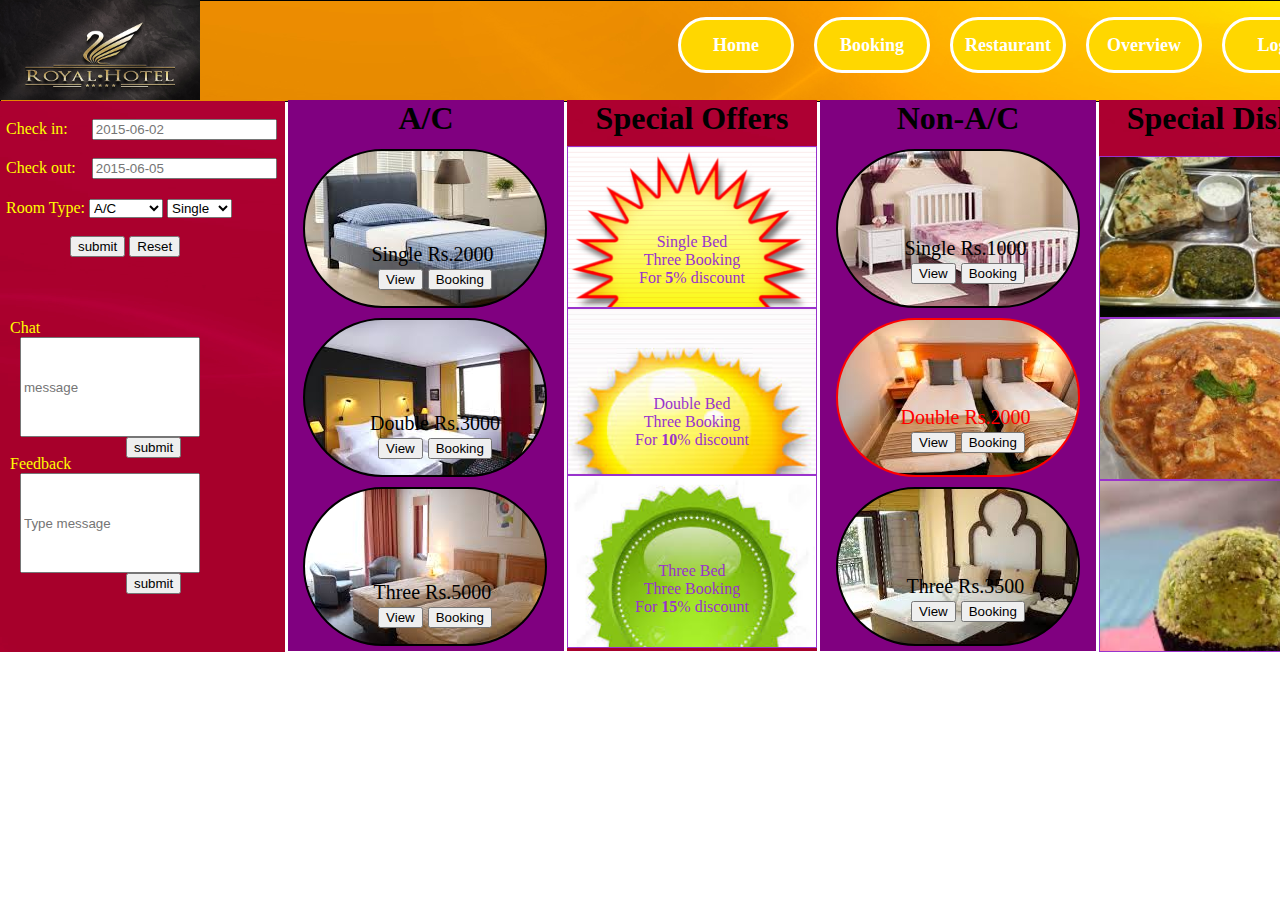
<file: index.html>
<!DOCTYPE>
<html>
<head>
<title>Hotel Management</title>
<link rel="stylesheet" type="text/css" href="index.css"/>
<link rel="stylesheet" type="text/css" href="dhtmlxcalendar.css"/>
	
<script src="dhtmlxcalendar.js"></script>
	
<style>
		#calendar,
		#calendar2,
		 	{
			border: 1px solid #909090;
			font-family: Tahoma;
			font-size: 12px;
			}
</style>
	<script>
		var myCalendar;
		function doOnLoad() 
			{
			myCalendar = new dhtmlXCalendarObject(["calendar","calendar2",]);
			}
	</script
</head>
<body onload="doOnLoad();">
<div id="holder"><a href="https://www.co.in"><img src="images/22.jpg" width="200px" height="100px"/></a>
	 <div id="header">
     
	<ul>
    	<li><a href="login.html">Login</a></li>
    	<li><a href="http://localhost/project/overview.html">Overview</a></li>
    	<li><a href="http://localhost/project/rest/index.html">Restaurant</a></li>
    	<li><a href="book.html">Booking</a></li>
        <li><a href="index.html">Home</a></li>
    	</ul>
    </div><!--header -->
	<br> 
    <div id="ab">
    <div id="check">
    <br>
	<form action="check.php" method="post">
		<div style="position:relative;height:80px;">
		<label for="in">Check in:</label> &nbsp;&nbsp;&nbsp;&nbsp;
            		<input id="calendar" name="in" placeholder="2015-06-02" required="" type="text"> <br><br>
		
		<label for="in">Check out:</label> &nbsp;&nbsp;
            		<input id="calendar2" name="out" placeholder="2015-06-05" required="" type="text"> <br><br>
		
		</div>
			Room Type:
                <select name="room">
                    <option value="A/C">A/C</option>
        			<option value="Non-A/C">Non-A/C</option>
                </select>
                <select name="type">
                    <option value="single">Single</option>
					<option value="double">Double</option>
                    <option value="three">Three</option>
                </select>
	<br><br>&nbsp;&nbsp;&nbsp;&nbsp;&nbsp;&nbsp;&nbsp;&nbsp;&nbsp;&nbsp;&nbsp;&nbsp;&nbsp;&nbsp;&nbsp;
	<input type="submit" name="submit" value="submit" />
	<input type="reset" name="reset" value="Reset" />
</form>
   </div><!--chack -->
   &nbsp;
   <div id="chat">
    	<form action="" method="post">
				<label for="in">Chat</label> 
					<input id="chat" name="chat" placeholder="message" required=""> 
					&nbsp;&nbsp;&nbsp;&nbsp;&nbsp;&nbsp;&nbsp;&nbsp;&nbsp;
					&nbsp;&nbsp;&nbsp;&nbsp;&nbsp;&nbsp;&nbsp;&nbsp;&nbsp;
					&nbsp;&nbsp;&nbsp;&nbsp;&nbsp;&nbsp;&nbsp;&nbsp;
					<input type="submit" name="submit" value="submit" />
				</form>
    </div><!--chat-->
	<br>
	<br>
    <div id="fd"> 
				<form action="feedback.php" method="post">
				<label for="in">Feedback</label> 
					<input id="fd" name="feed" placeholder="Type message" required=""> 
					&nbsp;&nbsp;&nbsp;&nbsp;&nbsp;&nbsp;&nbsp;&nbsp;&nbsp;
					&nbsp;&nbsp;&nbsp;&nbsp;&nbsp;&nbsp;&nbsp;&nbsp;&nbsp;
					&nbsp;&nbsp;&nbsp;&nbsp;&nbsp;&nbsp;&nbsp;&nbsp;
					<input type="submit" name="submit" value="submit" />
				</form>
	</div><!--fd-->
	</div><!--ab-->
        <br clear="all"/>
 	<div id="ac">
    	<h1>A/C</h1>
    		<div id="a">
            <br><br><br><br>
        		&nbsp;&nbsp;	
           		Single Rs.2000
          	 	<br>&nbsp;&nbsp;&nbsp;
                <a href="video.html"><input type="submit" value="View"></a>
           	<a href="book.html"><input type="submit" value="Booking"></a>
        	</div><!--a-->
        	<div id="b">
          		<br><br><br><br>
           		&nbsp;&nbsp;&nbsp;
				Double Rs.3000
           		 <br>&nbsp;&nbsp;&nbsp;
                <a href="video.html"><input type="submit" value="View"></a>
           		<a href="book.html"><input type="submit" value="Booking"></a>
        	</div><!--b-->
        	<div id="c">
        		<br><br><br><br>
                &nbsp;&nbsp;
                Three Rs.5000
                <br>&nbsp;&nbsp;&nbsp;
               <a href="video.html"><input type="submit" value="View"></a>
               <a href="book.html"><input type="submit" value="Booking"></a>	
        	</div><!--c-->
          </div><!--ac-->
   
    <div id="offer">
    	<h1>Special Offers</h1>
        	<div id="a1"><p>&nbsp;</p>
            <br><br>
      			  Single Bed<br>
      			  Three Booking<br>For <b>5</b>% discount
    		</div><!--a1-->
            <div id="b1"><p>&nbsp;</p><br>
           <br>
      			  Double Bed<br>
      			  Three Booking<br> For <b>10</b>% discount
    		</div><!--b1-->
            <div id="c1"><p>&nbsp;</p><br>
            <br>
      			  Three Bed<br>
      			  Three Booking<br> For <b>15</b>% discount
    		</div><!--c1-->
    </div><!--offer-->
    <div id="nonac">
    	<h1>Non-A/C</h1>
        	<div id="a2">
            	&nbsp;<p>&nbsp;</p>
        		&nbsp;&nbsp;	
           		Single Rs.1000
          	 	<br>&nbsp;&nbsp;&nbsp;
                <a href="video.html"><input type="submit" value="View"></a>
           		<a href="book.html"><input type="submit" value="Booking"></a>	
        	</div><!--a2-->
        	<div id="b2">
          		&nbsp;<p>&nbsp;</p>
                &nbsp;&nbsp;
				Double Rs.2000
           		 <br>&nbsp;&nbsp;&nbsp;
                <a href="video.html"><input type="submit" value="View"></a>
           		 <a href="book.html"><input type="submit" value="Booking"></a>
        	</div><!--b2-->
        	<div id="c2">
        	&nbsp;<p>&nbsp;</p>
                &nbsp;&nbsp;
                Three Rs.3500
                <br>&nbsp;&nbsp;&nbsp;
                <a href="video.html"><input type="submit" value="View"></a>
                <a href="book.html"><input type="submit" value="Booking"></a>	
        	</div><!--c2-->
    </div><!--nonac-->
	<div id="rest">
    	<h1>Special Dishes</h1>
        	<div id="a3">
            </div>
            <div id="b3">
		<a href="#"></a>
            </div>
            <div id="c3">
            </div>
	</div><!--rest-->
</div><!--holder -->
</body>
</html>
</file>
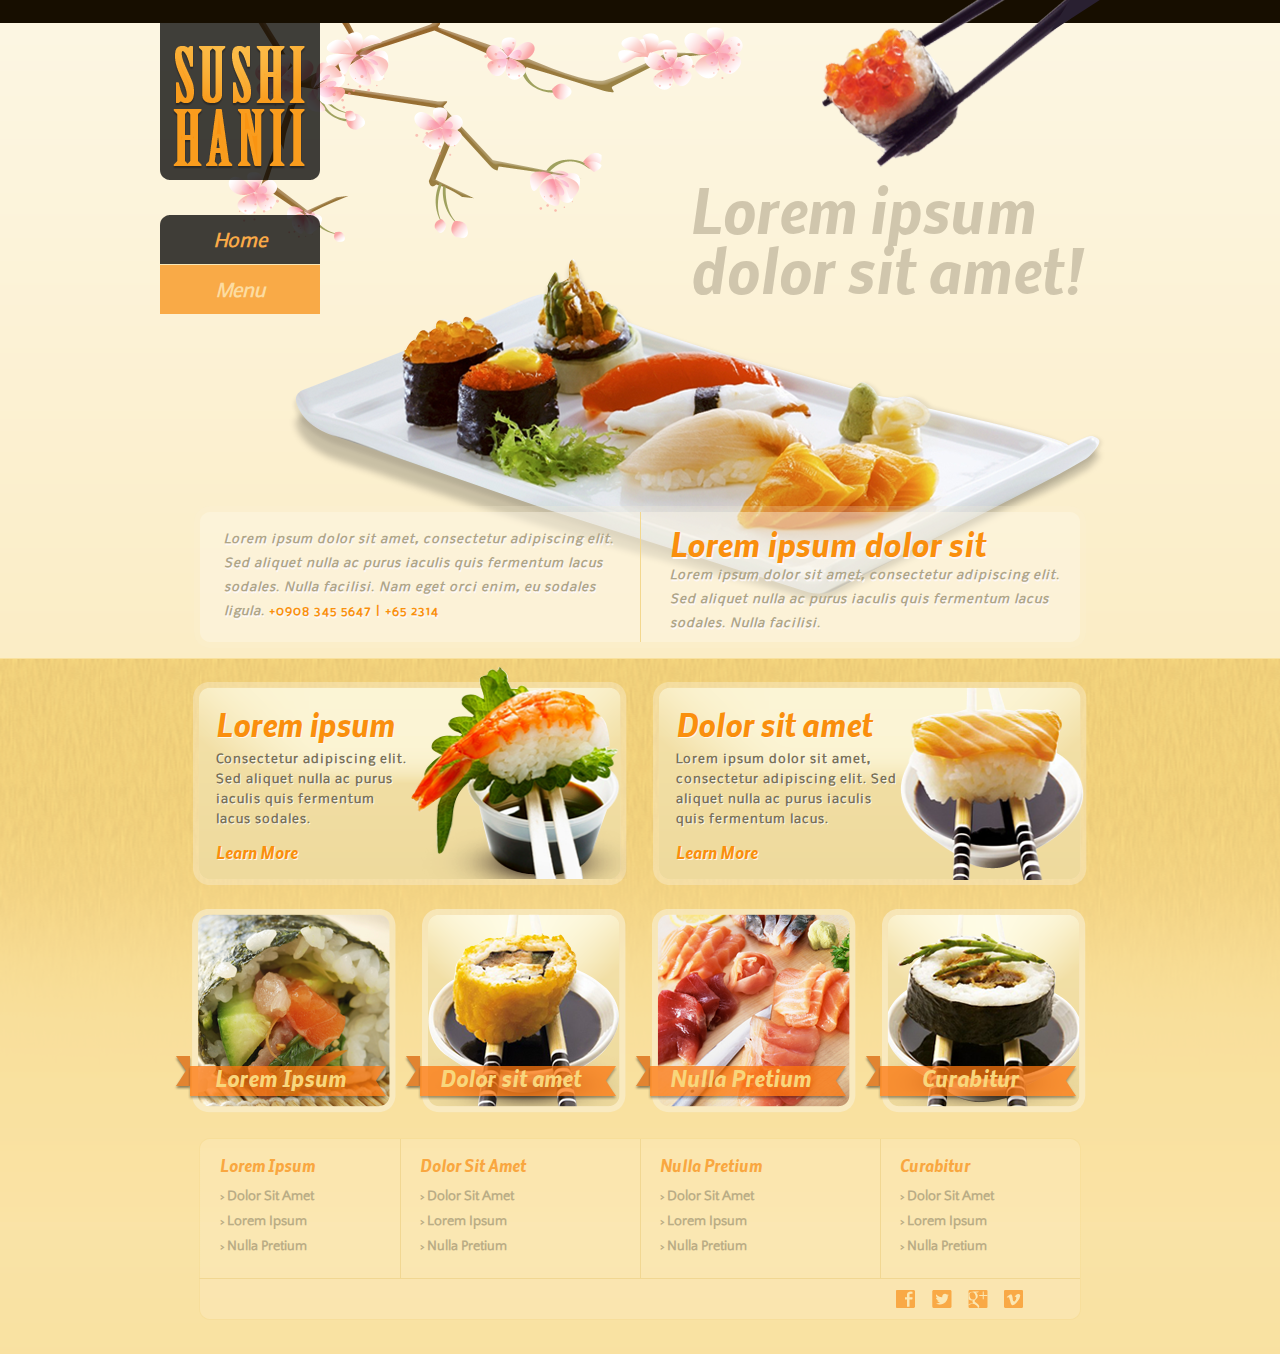
<file: rest/index.html>
<!DOCTYPE html>

<html>
<head>
	<meta charset="UTF-8">
	<title>Sushi</title>
	<link rel="stylesheet" href="css/style.css" type="text/css">
	<!--[if IE7]>
		<link rel="stylesheet" href="css/ie7.css" type="text/css">
	<![endif]-->
</head>
<body>
	<div id="page">
		<div id="header">
			<div id="sidebar">
				<a href="index.html" id="logo"><img src="images/logo.png" alt="LOGO"></a>
				<div id="navigation">
					<ul>
						<li class="selected">
							<a href="index.html">Home</a>
						</li>
						<li class="menu">
							<a href="menu.html">Menu</a>
							<div class="sub">
								<a href="menu.html">Lorem Ipsum</a> <a href="menu.html">Dolor Sit Amet</a> <a href="menu.html">Nulla Pretium</a> <a href="menu.html" class="last-child">Curabitur</a>
							</div>
							<span></span>
						</li>
						
						
					</ul>
				</div>
			</div>
			<div id="adbox">
				<h1>Lorem ipsum dolor sit amet!</h1>
				<div class="frame">
					<div class="section">
						<p>
							Lorem ipsum dolor sit amet, consectetur adipiscing elit. Sed aliquet nulla ac purus iaculis quis fermentum lacus sodales. Nulla facilisi. Nam eget orci enim, eu sodales ligula. <span>+0908 345 5647 | +65 2314</span>
						</p>
					</div>
					<div class="section">
						<h2>Lorem ipsum dolor sit</h2>
						<p>
							Lorem ipsum dolor sit amet, consectetur adipiscing elit. Sed aliquet nulla ac purus iaculis quis fermentum lacus sodales. Nulla facilisi.
						</p>
					</div>
				</div>
			</div>
		</div>
		<div id="contents">
			<div id="articles">
				<div>
					<div class="frame">
						<img src="images/sushi9.png" alt="Img" height="213" width="218">
						<h2>Lorem ipsum</h2>
						<p>
							Consectetur adipiscing elit. Sed aliquet nulla ac purus iaculis quis fermentum lacus sodales.
						</p>
						<a href="blog.html" class="more">Learn More</a>
					</div>
					<div class="frame">
						<img src="images/sushi10.png" alt="Img" height="192" width="189">
						<h2>Dolor sit amet</h2>
						<p>
							Lorem ipsum dolor sit amet, consectetur adipiscing elit. Sed aliquet nulla ac purus iaculis quis fermentum lacus.
						</p>
						<a href="blog.html" class="more">Learn More</a>
					</div>
					<div id="featured">
						<ul>
							<li>
								<a href="index.html"> <img src="images/sushi1.png" alt="Img">
								<h3>Lorem Ipsum</h3>
								</a>
							</li>
							<li>
								<a href="index.html"> <img src="images/sushi2.png" alt="Img">
								<h3>Dolor sit amet</h3>
								</a>
							</li>
							<li>
								<a href="index.html"> <img src="images/sushi3.png" alt="Img">
								<h3>Nulla Pretium</h3>
								</a>
							</li>
							<li>
								<a href="index.html"> <img src="images/sushi4.png" alt="Img">
								<h3>Curabitur</h3>
								</a>
							</li>
						</ul>
					</div>
				</div>
			</div>
			<div id="dummy">
			</div>
		</div>
		<div id="footer">
			<div class="header">
				<div class="body">
					<ul>
						<li>
							<h4>Lorem Ipsum</h4>
							<span>&gt; <a href="#header">Dolor Sit Amet</a></span> <span>&gt; <a href="#header">Lorem Ipsum</a></span> <span>&gt; <a href="#header">Nulla Pretium</a></span>
						</li>
						<li>
							<h4>Dolor Sit Amet</h4>
							<span>&gt; <a href="#header">Dolor Sit Amet</a></span> <span>&gt; <a href="#header">Lorem Ipsum</a></span> <span>&gt; <a href="#header">Nulla Pretium</a></span>
						</li>
						<li>
							<h4>Nulla Pretium</h4>
							<span>&gt; <a href="#header">Dolor Sit Amet</a></span> <span>&gt; <a href="#header">Lorem Ipsum</a></span> <span>&gt; <a href="#header">Nulla Pretium</a></span>
						</li>
						<li class="last-child">
							<h4>Curabitur</h4>
							<span>&gt; <a href="#header">Dolor Sit Amet</a></span> <span>&gt; <a href="#header">Lorem Ipsum</a></span> <span>&gt; <a href="#header">Nulla Pretium</a></span>
						</li>
					</ul>
				</div>
				<div class="footer">
					<div id="connect">
						<a href="https://www.facebook.com" target="_blank" class="facebook"></a> <a href="https://www.twitter.com" target="_blank" class="twitter"></a> <a href="https://plus.google.com" target="_blank" class="googleplus"></a> <a href="https://www.vimeo.com" target="_blank" class="vimeo"></a>
					</div>
					
				</div>
			</div>
			
		</div>
	</div>
</body>
</html>
</file>
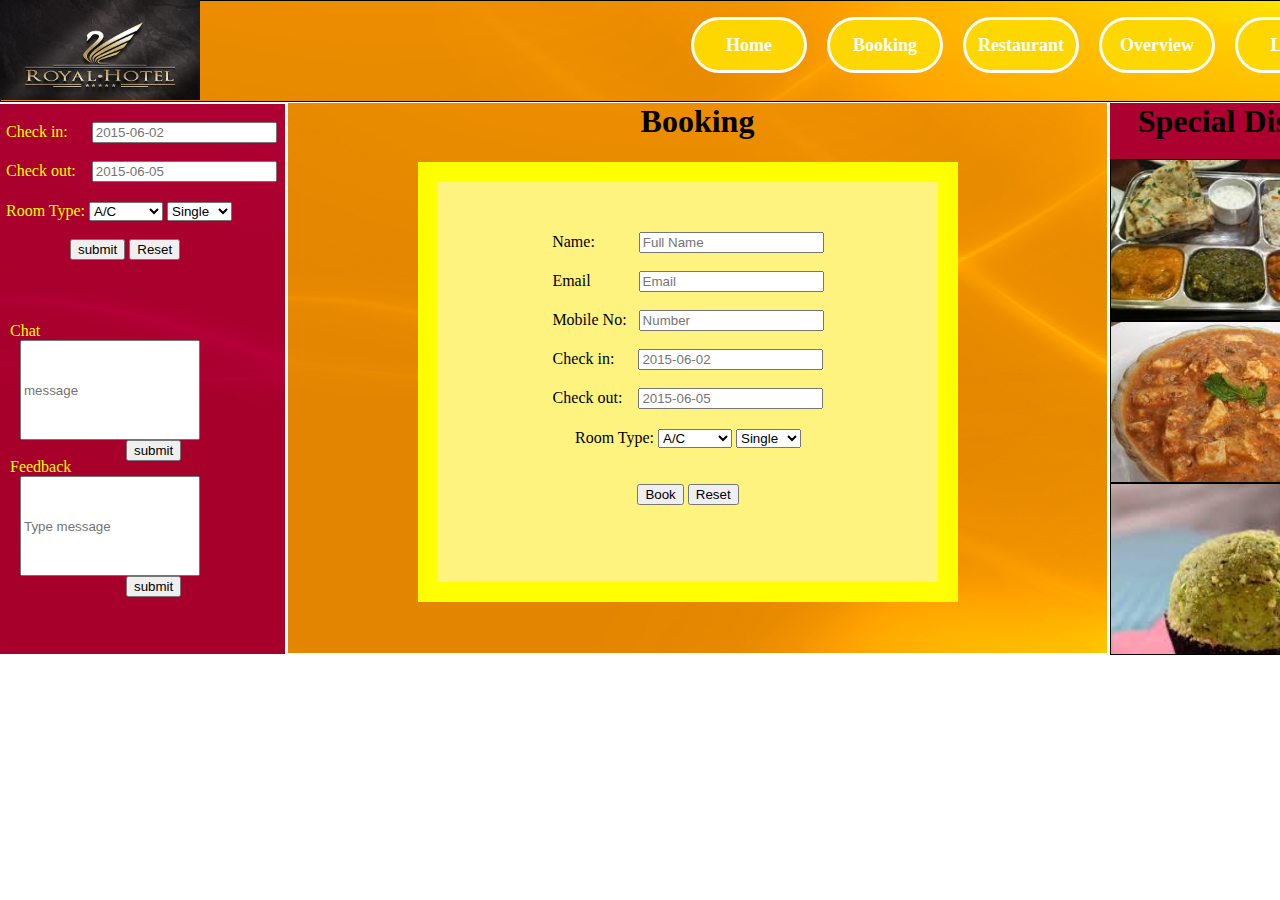
<file: book.html>
<!DOCTYPE>
<html>
<head>
<title>Booking</title>
<link rel="stylesheet" type="text/css" href="book.css"/>
<link rel="stylesheet" type="text/css" href="dhtmlxcalendar.css"/>
	
<script src="dhtmlxcalendar.js"></script>
	
<style>
		#calendar,
		#calendar2,
		#calendar3,
		#calendar4,
		 	{
			border: 1px solid #909090;
			font-family: Tahoma;
			font-size: 12px;
			}
</style>
	<script>
		var myCalendar;
		function doOnLoad() 
			{
			myCalendar = new dhtmlXCalendarObject(["calendar","calendar2","calendar3","calendar4",]);
			}
	</script>
</head>
<body onload="doOnLoad();">
<div id="holder"><a href="https://www.co.in"><img src="images/22.jpg" width="200px" height="100px"/></a>
	 <div id="header">
     
	<ul>
    	<li><a href="login.html">Login</a></li>
    	<li><a href="overview.html">Overview</a></li>
    	<li><a href="rest/index.html">Restaurant</a></li>
    	<li><a href="book.html">Booking</a></li>
        <li><a href="index.html">Home</a></li>
    	</ul>
    </div><!--header -->
	<div id="ab">
    <div id="check">
    	<br>
	<form action="check.php" method="post">
		<div style="position:relative;height:80px;">
		<label for="in">Check in:</label> &nbsp;&nbsp;&nbsp;&nbsp;
            		<input id="calendar" name="in" placeholder="2015-06-02" required="" type="text"> <br><br>
		
		<label for="in">Check out:</label> &nbsp;&nbsp;
            		<input id="calendar2" name="out" placeholder="2015-06-05" required="" type="text"> <br><br>
		
		</div>
			Room Type:
                <select name="room">
                    <option value="A/C">A/C</option>
        			<option value="Non-A/C">Non-A/C</option>
                </select>
                <select name="type">
                    <option value="single">Single</option>
					<option value="double">Double</option>
                    <option value="three">Three</option>
                </select>
		<br><br>&nbsp;&nbsp;&nbsp;&nbsp;&nbsp;&nbsp;&nbsp;&nbsp;&nbsp;&nbsp;&nbsp;&nbsp;&nbsp;&nbsp;&nbsp;
		<input type="submit" name="submit" value="submit" />
		<input type="reset" name="reset" value="Reset" />
	</form>
</div><!--chack -->
   &nbsp;
   <div id="chat">
    	<form action="" method="post">
				<label for="in">Chat</label> 
					<input id="chat" name="chat" placeholder="message" required=""> 
					&nbsp;&nbsp;&nbsp;&nbsp;&nbsp;&nbsp;&nbsp;&nbsp;&nbsp;
					&nbsp;&nbsp;&nbsp;&nbsp;&nbsp;&nbsp;&nbsp;&nbsp;&nbsp;
					&nbsp;&nbsp;&nbsp;&nbsp;&nbsp;&nbsp;&nbsp;&nbsp;
					<input type="submit" name="submit" value="submit" />
				</form>
    </div><!--chat-->
	<br>
	<br>
    <div id="fd"> 
				<form action="feedback.php" method="post">
				<label for="in">Feedback</label> 
					<input id="fd" name="feed" placeholder="Type message" required=""> 
					&nbsp;&nbsp;&nbsp;&nbsp;&nbsp;&nbsp;&nbsp;&nbsp;&nbsp;
					&nbsp;&nbsp;&nbsp;&nbsp;&nbsp;&nbsp;&nbsp;&nbsp;&nbsp;
					&nbsp;&nbsp;&nbsp;&nbsp;&nbsp;&nbsp;&nbsp;&nbsp;
					<input type="submit" name="submit" value="submit" />
				</form>
		</div><!--fd-->
	</div><!--ab-->
<div id="book">
<h1>Booking</h1>
	<div id="a1">
    <p>&nbsp;</p>
    
    <form action="book.php" method="post">
		 <label for="name">Name:</label>&nbsp;&nbsp;&nbsp;&nbsp;&nbsp;&nbsp;&nbsp;&nbsp;&nbsp;&nbsp;
    			<input id="name" name="name" placeholder="Full Name" required="" tabindex="1" type="text"><br><br>
		
		<label for="email">Email</label>&nbsp;&nbsp;&nbsp;&nbsp;&nbsp;&nbsp;&nbsp;&nbsp;&nbsp;&nbsp;&nbsp;
    			<input id="email" name="email" placeholder="Email" required="" type="email"><br><br>
		
		<label for="mobile">Mobile No:</label> &nbsp;
            		<input id="phone" name="mobile" placeholder="Number" required="" type="text"> <br><br>
		
		<div style="position:relative;height:80px;">
		
		<label for="in">Check in:</label> &nbsp;&nbsp;&nbsp;&nbsp;
            		<input id="calendar3" name="in" placeholder="2015-06-02" required="" type="text"> <br><br>
		
		<label for="out">Check out:</label> &nbsp;&nbsp;
            		<input id="calendar4" name="out" placeholder="2015-06-05" required="" type="text"> <br><br>
		
		</div>
		Room Type:
			<select name="room">
				<option value="A/C">A/C</option>
				<option value="Non-A/C">Non-A/C</option>
			</select>
			<select  name="type">
				<option value="single">Single</option>
				<option value="double">Double</option>
				<option value="three">Three</option>
			</select>
		<br/><br/><br/>
<a href="payment.html"><input type="submit" name="submit" value="Book"/></a>
<input type="reset" name="reset" value="Reset" />
</form>
    </div><!--a1-->
</div><!--book--> 
<div id="rest">
    	<h1>Special Dishes</h1>
        	<div id="a3">
            </div>
            <div id="b3">
            </div>
            <div id="c3">
            </div>
	</div><!--rest-->
</div><!--holder-->
</body>
</html>
</file>
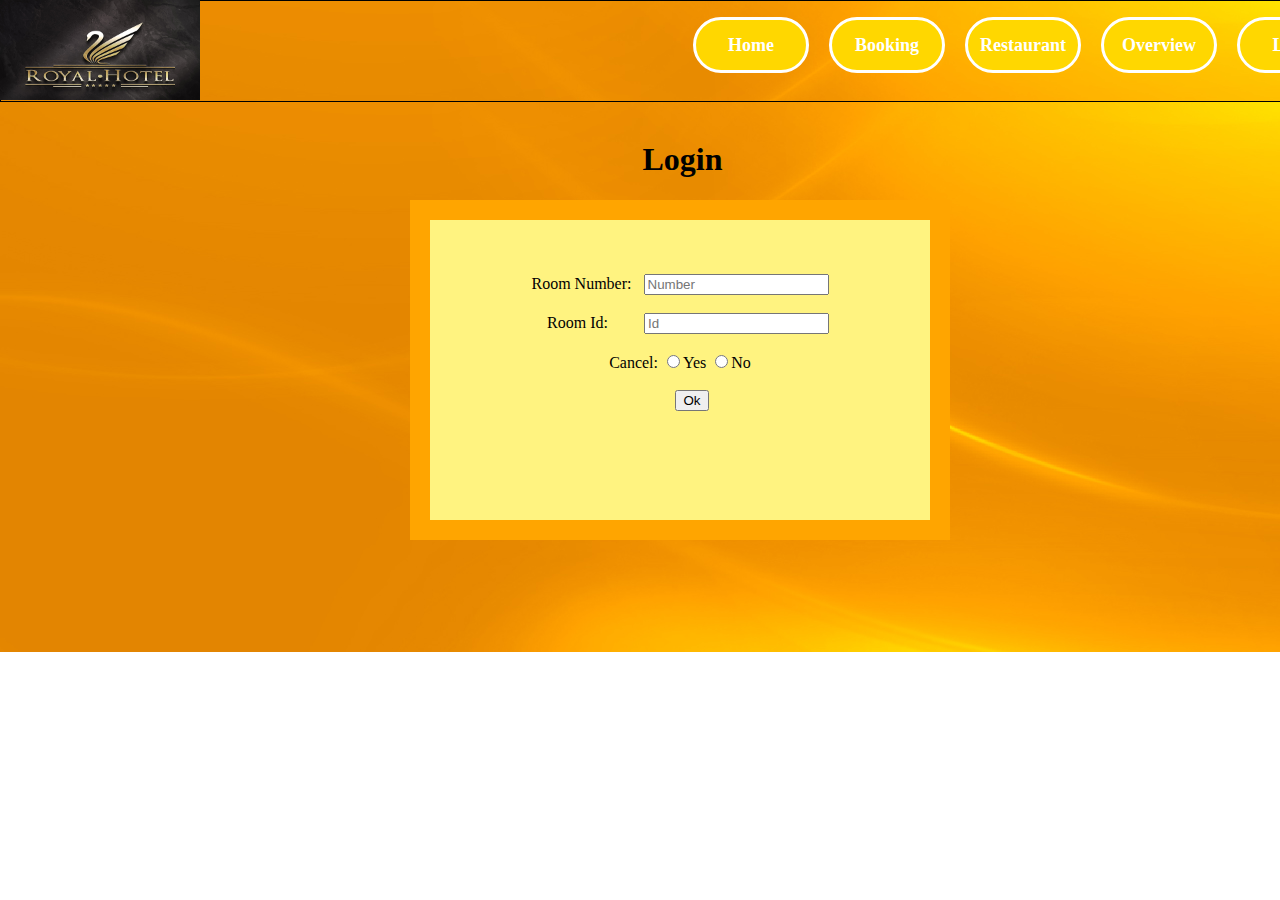
<file: login.html>
<!DOCTYPE>
<html>
<head>
<title>login</title>
<link rel="stylesheet" type="text/css" href="login.css"/>
<script type="text/javascript">
function clicked() {
    alert('Successfully submitted');
}

    $("#formname").resetForm();
</script>
</head>
<body>
<div id="holder"><a href="https://www.co.in"><img src="images/22.jpg" width="200px" height="100px"/></a>
	 <div id="header">
     
	<ul>
    	<li><a href="login.html">Login</a></li>
    	<li><a href="overview.html">Overview</a></li>
    	<li><a href="rest/index.html">Restaurant</a></li>
    	<li><a href="book.html">Booking</a></li>
        <li><a href="index.html">Home</a></li>
    	</ul>
    </div><!--header -->
<div id="login">
<br>
	<h1> Login</h1>
  		<div id="p"><br><br><br>
	<form action="login.php" method="post">
<label for="number">Room Number:</label>&nbsp;&nbsp;
            <input id="" name="rnumber" placeholder="Number" required="" type="text"> <br><br>
	&nbsp;&nbsp;&nbsp;
<label for="number">Room Id:</label> &nbsp;&nbsp;&nbsp;&nbsp;&nbsp;&nbsp;&nbsp;
            <input id="" name="rid" placeholder="Id" required="" type="text"> <br><br>
Cancel:
      	<input type="radio" name="cancel" value="yes">Yes
   		<input type="radio" name="cancel" value="no">No
   		<br><br>
&nbsp;&nbsp;&nbsp;&nbsp;&nbsp;
<input type="submit" name="submit" value="Ok"/>
</form>
        </div><!--p-->
</div><!--login-->
</div><!--holder-->
</body>
</html>
</file>
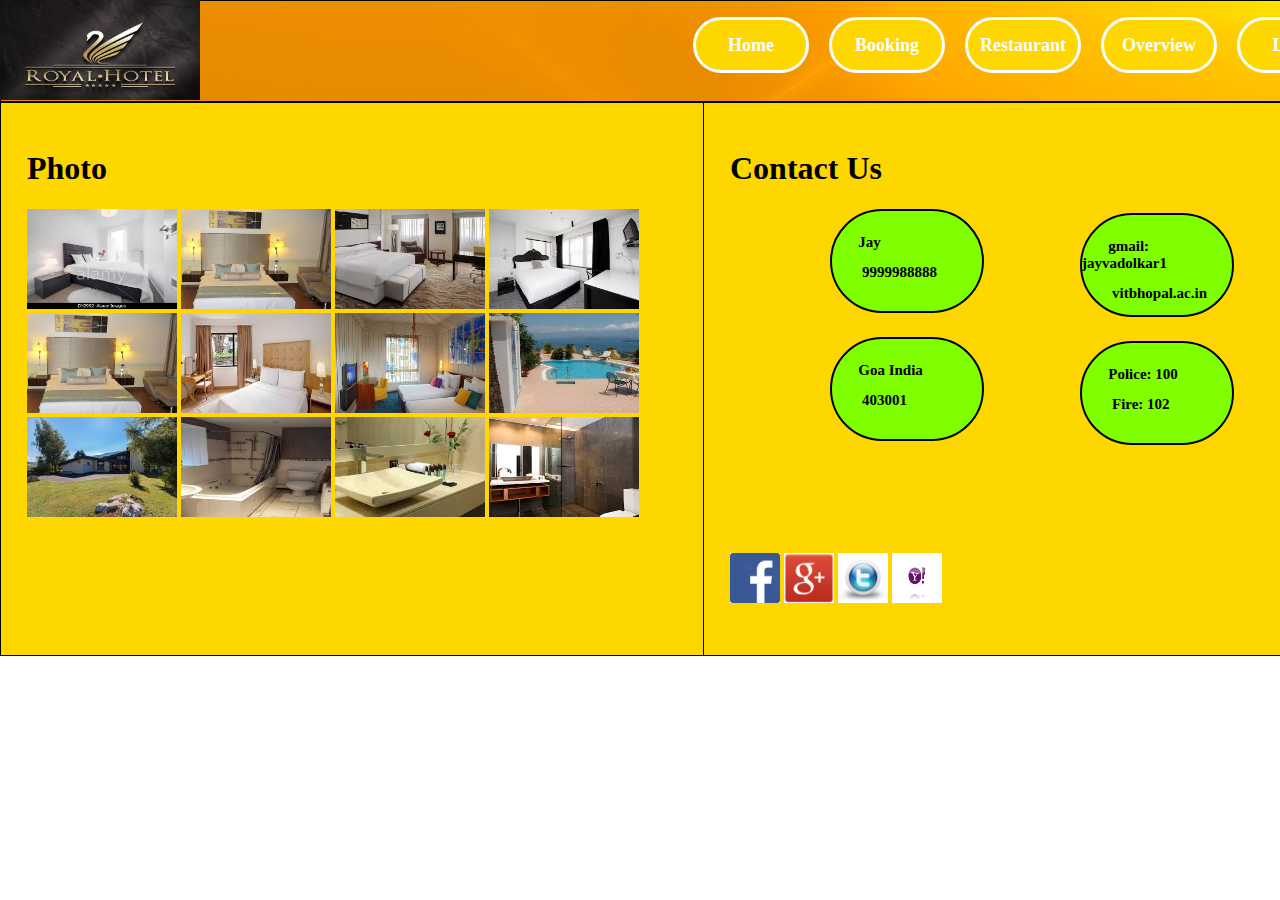
<file: overview.html>
<!DOCTYPE>
<html>
<head>
<title>login</title>
<link rel="stylesheet" type="text/css" href="overview.css"/>
</head>
<body>
<div id="holder"><a href="https://www.co.in"><img src="images/22.jpg" width="200px" height="100px"/></a>
	<div id="header">
    <ul>
    	<li><a href="login.html">Login</a></li>
    	<li><a href="overview.html">Overview</a></li>
    	<li><a href="rest/index.html">Restaurant</a></li>
    	<li><a href="book.html">Booking</a></li>
        <li><a href="index.html">Home</a></li>
    </ul>
    </div><!--header -->
	<div id="gallery">
		<h1>Photo</h1>
		<img src="images/over/01.jpg" width="150px" height="100px"/>
		<img src="images/over/02.jpg" width="150px" height="100px"/>
		<img src="images/over/03.jpg" width="150px" height="100px"/>
		<img src="images/over/12.jpg" width="150px" height="100px"/><br>
		<img src="images/over/04.jpg" width="150px" height="100px"/>
		<img src="images/over/05.jpg" width="150px" height="100px"/>
		<img src="images/over/06.jpg" width="150px" height="100px"/>
		<img src="images/over/07.jpg" width="150px" height="100px"/><br>
		<img src="images/over/08.jpg" width="150px" height="100px"/>
		<img src="images/over/09.jpg" width="150px" height="100px"/>
		<img src="images/over/10.jpg" width="150px" height="100px"/>
		<img src="images/over/11.jpg" width="150px" height="100px"/>
	</div><!--gallery-->
	<div id="contact">
		<h1>Contact Us</h1>
		<div id="b1">&nbsp;&nbsp;
		<h2>&nbsp;&nbsp;&nbsp;&nbsp;&nbsp;&nbsp;&nbsp;Jay</h2>
		<h2>&nbsp;&nbsp;&nbsp;&nbsp;&nbsp;&nbsp;&nbsp;&nbsp;9999988888</h2>
		</div><!--b1-->
		<div id="b2">&nbsp;&nbsp;
		<h2>&nbsp;&nbsp;&nbsp;&nbsp;&nbsp;&nbsp;&nbsp;gmail: jayvadolkar1</h2>
		<h2>&nbsp;&nbsp;&nbsp;&nbsp;&nbsp;&nbsp;&nbsp;&nbsp;vitbhopal.ac.in</h2>
		</div><!--b2-->
		<div id="b3">&nbsp;&nbsp;
		<h2>&nbsp;&nbsp;&nbsp;&nbsp;&nbsp;&nbsp;&nbsp;Goa India</h2>
		<h2>&nbsp;&nbsp;&nbsp;&nbsp;&nbsp;&nbsp;&nbsp;&nbsp;403001</h2>
		</div><!--b3-->
		<div id="b4">&nbsp;&nbsp;
		<h2>&nbsp;&nbsp;&nbsp;&nbsp;&nbsp;&nbsp;&nbsp;Police: 100</h2>
		<h2>&nbsp;&nbsp;&nbsp;&nbsp;&nbsp;&nbsp;&nbsp;&nbsp;Fire: 102</h2>
		</div><!--b4-->
		<br><br><br><br><br><br>
		<a href="https://www.facebook.com/"><img src="images/over/fb.jpg" width="50px" height="50px"/></a>
		<a href="https://accounts.google.com/ServiceLogin?passive=1209600&continue=https%3A%2F%2Faccounts.google.com%2FManageAccount&followup=https%3A%2F%2Faccounts.google.com%2FManageAccount#identifier"><img src="images/over/google.jpg" width="50px" height="50px"/></a>
		<a href="https://twitter.com/login"><img src="images/over/tw.jpg" width="50px" height="50px"/></a>
		<a href="https://in.yahoo.com/"><img src="images/over/yoo.png" width="50px" height="50px"/></a>
	</div><!--contact-->
</div><!--holder-->
</body>
</html>
</file>
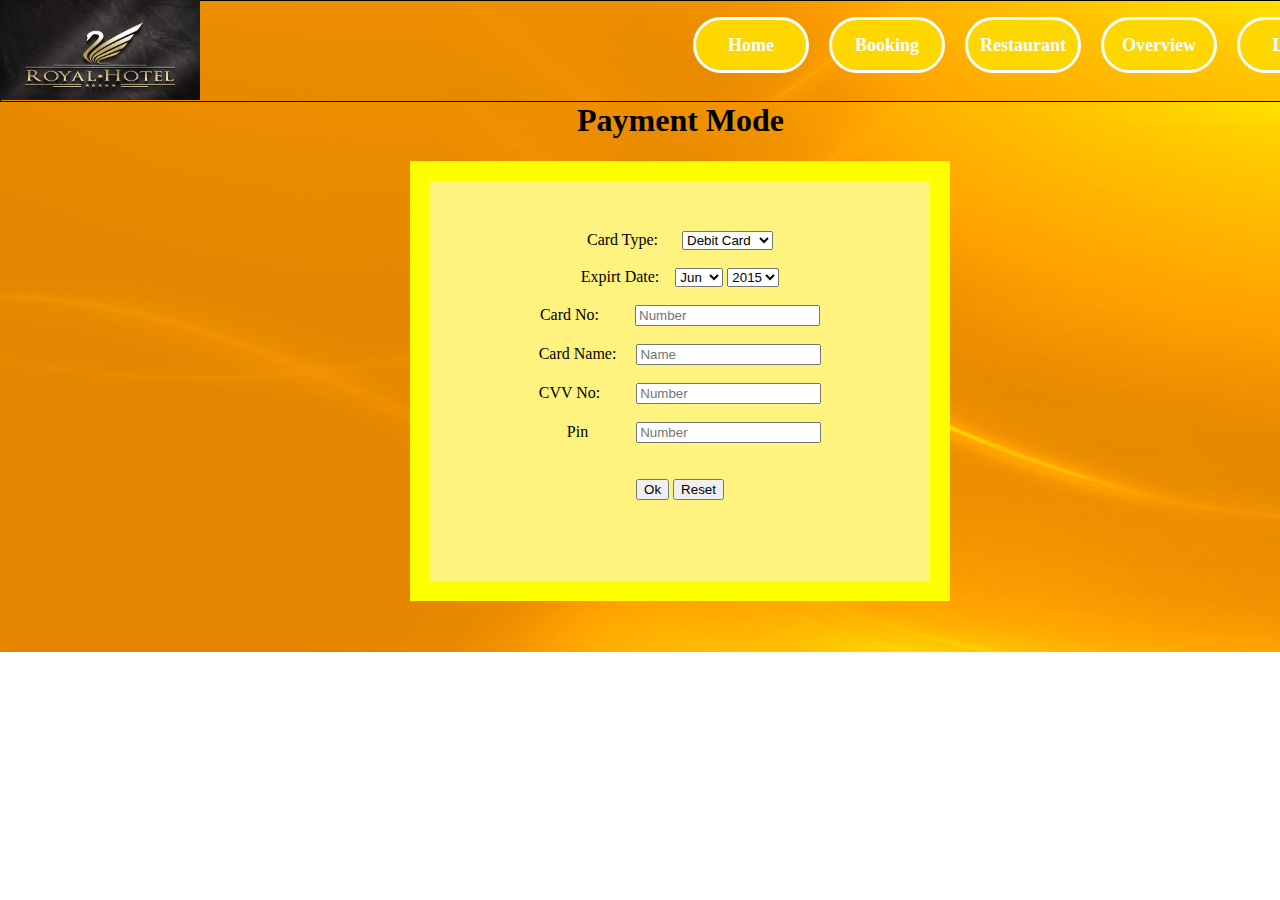
<file: payment.html>
<!DOCTYPE>
<html>
<head>
<title>pay</title>
<link rel="stylesheet" type="text/css" href="payment.css"/>
</head>
<body>
<div id="holder"><a href="https://www.co.in"><img src="images/22.jpg" width="200px" height="100px"/></a>
	 <div id="header">
     
	<ul>
    	<li><a href="login.html">Login</a></li>
    	<li><a href="overview.html">Overview</a></li>
    	<li><a href="rest/index.html">Restaurant</a></li>
    	<li><a href="book.html">Booking</a></li>
        <li><a href="index.html">Home</a></li>
    	</ul>
    </div><!--header -->
<div id="payment">
	<h1>Payment Mode</h1>
	<div id="a2">
    <p>&nbsp;</p>
    
    <form action="payment.php" method="post">
    <label>Card Type:</label>&nbsp;&nbsp;&nbsp;&nbsp;&nbsp;
                                <select name="type">
                                <option value="debit">Debit Card</option>
        						<option value="credit">Credit Card</option>
                                </select>
     <br><br>
     <label>Expirt Date:</label>&nbsp;&nbsp;&nbsp;
     		<select name="month">
    				<option>Jun</option>
        			<option>Feb</option>
				<option>Mar</option>
				<option>May</option>
				<option>Jun</option>
				<option>July</option>
				<option>Aug</option>
				<option>Sep</option>
				<option>Oct</option>
				<option>Nov</option>	
				<option>Dec</option>
    		</select>
		<select name="year">
    			<option>2015</option><option>2016</option>
                <option>2017</option><option>2018</option>
                <option>2019</option><option>2020</option>
                <option>2021</option><option>2022</option>
                <option>2023</option><option>2024</option>
                <option>2025</option><option>2026</option>
                <option>2027</option><option>2028</option>
                <option>2030</option><option>2031</option>
                <option>2032</option><option>2033</option>
                <option>2034</option><option>2035</option>
                <option>2036</option><option>2037</option>
                <option>2038</option><option>2039</option>
                <option>2040</option><option>2041</option>
                <option>2042</option><option>2043</option>
                <option>2044</option><option>2045</option>
                <option>2046</option><option>2047</option>
                <option>2048</option><option>2049</option><option>2050</option>
    		</select>
        <br><br>
	<label for="cardno">Card No:</label>&nbsp;&nbsp;&nbsp;&nbsp;&nbsp;&nbsp;&nbsp;&nbsp;
		<input id="caedno" name="num" placeholder="Number" required="" type="text"><br><br>
    
	<label for="name">Card Name:</label>&nbsp;&nbsp;&nbsp;&nbsp;
		<input id="name" name="name" placeholder="Name" required="" type="text"><br><br>
    
	<label for="password">CVV No:</label>&nbsp;&nbsp;&nbsp;&nbsp;&nbsp;&nbsp;&nbsp;&nbsp;
		<input id="password" name="cvv" placeholder="Number" required="" type="password"><br><br>
    
	<label for="password">&nbsp;&nbsp;&nbsp;&nbsp;&nbsp;&nbsp;&nbsp;Pin</label>&nbsp;&nbsp;
									&nbsp;&nbsp;&nbsp;&nbsp;&nbsp;&nbsp;&nbsp;&nbsp;
		<input id="password" name="password" placeholder="Number" required="" type="password"><br><br><br>

		<input type="submit" name="submit" value="Ok" />
		<input type="reset" name="reset" value="Reset" />
   </form>
    </div><!--a2-->
</div><!--payment-->
</div><!--holder-->
</body>
</html>
</file>
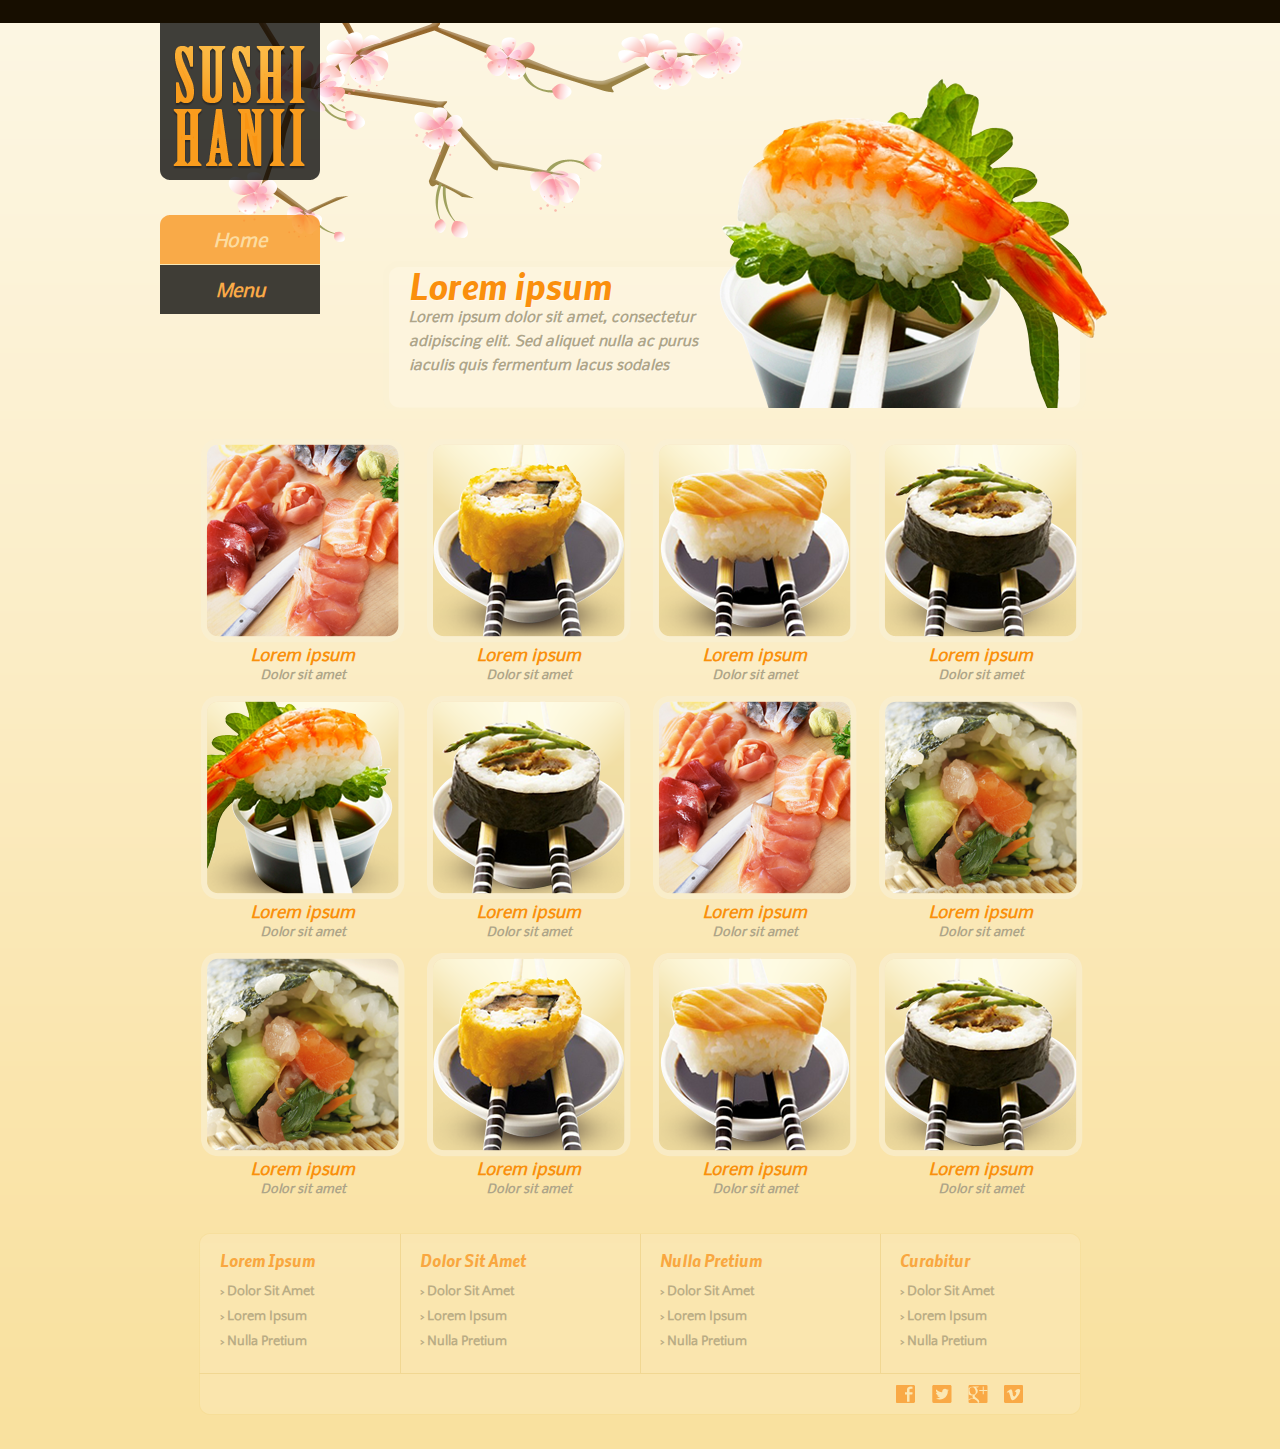
<file: rest/menu.html>
<!DOCTYPE html>

<html>
<head>
	<meta charset="UTF-8">
	<title>Menu - Sushi</title>
	<link rel="stylesheet" href="css/style.css" type="text/css">
	<!--[if IE7]>
		<link rel="stylesheet" href="css/ie7.css" type="text/css">
	<![endif]-->
</head>
<body>
	<div id="page">
		<div id="header">
			<div id="sidebar">
				<a href="index.html" id="logo"><img src="images/logo.png" alt="LOGO"></a>
				<div id="navigation">
					<ul>
						<li>
							<a href="index.html">Home</a>
						</li>
						<li class="menu selected">
							<a href="menu.html">Menu</a>
							<div class="sub">
								<a href="menu.html">Lorem Ipsum</a> <a href="menu.html" class="selected">Dolor Sit Amet</a> <a href="menu.html">Nulla Pretium</a> <a href="menu.html" class="last-child">Curabitur</a>
							</div>
							<span></span>
						</li>
						
						
					</ul>
				</div>
			</div>
			<div id="menu-adbox">
				<div class="details">
					<h1>Lorem ipsum</h1>
					<p>
						Lorem ipsum dolor sit amet, consectetur adipiscing elit. Sed aliquet nulla ac purus iaculis quis fermentum lacus sodales
					</p>
				</div>
			</div>
		</div>
		<div id="contents">
			<ul id="gallery">
				<li>
					<a href="menu.html"> <img src="images/sushi3.png" alt="Img"> <b>Lorem ipsum</b> Dolor sit amet</a>
				</li>
				<li>
					<a href="menu.html"> <img src="images/sushi2.png" alt="Img"> <b>Lorem ipsum</b> Dolor sit amet</a>
				</li>
				<li>
					<a href="menu.html"> <img src="images/sushi5.png" alt="Img"> <b>Lorem ipsum</b> Dolor sit amet</a>
				</li>
				<li>
					<a href="menu.html"> <img src="images/sushi4.png" alt="Img"> <b>Lorem ipsum</b> Dolor sit amet</a>
				</li>
				<li>
					<a href="menu.html"> <img src="images/sushi6.png" alt="Img"> <b>Lorem ipsum</b> Dolor sit amet</a>
				</li>
				<li>
					<a href="menu.html"> <img src="images/sushi4.png" alt="Img"> <b>Lorem ipsum</b> Dolor sit amet</a>
				</li>
				<li>
					<a href="menu.html"> <img src="images/sushi3.png" alt="Img"> <b>Lorem ipsum</b> Dolor sit amet</a>
				</li>
				<li>
					<a href="menu.html"> <img src="images/sushi1.png" alt="Img"> <b>Lorem ipsum</b> Dolor sit amet</a>
				</li>
				<li>
					<a href="menu.html"> <img src="images/sushi1.png" alt="Img"> <b>Lorem ipsum</b> Dolor sit amet</a>
				</li>
				<li>
					<a href="menu.html"> <img src="images/sushi2.png" alt="Img"> <b>Lorem ipsum</b> Dolor sit amet</a>
				</li>
				<li>
					<a href="menu.html"> <img src="images/sushi5.png" alt="Img"> <b>Lorem ipsum</b> Dolor sit amet</a>
				</li>
				<li>
					<a href="menu.html"> <img src="images/sushi4.png" alt="Img"> <b>Lorem ipsum</b> Dolor sit amet</a>
				</li>
			</ul>
		</div>
		<div id="footer">
			<div class="header">
				<div class="body">
					<ul>
						<li>
							<h4>Lorem Ipsum</h4>
							<span>&gt; <a href="#header">Dolor Sit Amet</a></span> <span>&gt; <a href="#header">Lorem Ipsum</a></span> <span>&gt; <a href="#header">Nulla Pretium</a></span>
						</li>
						<li>
							<h4>Dolor Sit Amet</h4>
							<span>&gt; <a href="#header">Dolor Sit Amet</a></span> <span>&gt; <a href="#header">Lorem Ipsum</a></span> <span>&gt; <a href="#header">Nulla Pretium</a></span>
						</li>
						<li>
							<h4>Nulla Pretium</h4>
							<span>&gt; <a href="#header">Dolor Sit Amet</a></span> <span>&gt; <a href="#header">Lorem Ipsum</a></span> <span>&gt; <a href="#header">Nulla Pretium</a></span>
						</li>
						<li class="last-child">
							<h4>Curabitur</h4>
							<span>&gt; <a href="#header">Dolor Sit Amet</a></span> <span>&gt; <a href="#header">Lorem Ipsum</a></span> <span>&gt; <a href="#header">Nulla Pretium</a></span>
						</li>
					</ul>
				</div>
				<div class="footer">
					<div id="connect">
						<a href="https://www.facebook.com" target="_blank" class="facebook"></a> <a href="https://www.twitter.com" target="_blank" class="twitter"></a> <a href="https://plus.google.com" target="_blank" class="googleplus"></a> <a href="https://www.vimeo.com" target="_blank" class="vimeo"></a>
					</div>
					
				</div>
			</div>
			
		</div>
	</div>
</body>
</html>
</file>
<file: index.css>
body{
	margin:0px;
	padding:0px;
	}
#holder{
	border:0px solid;
	width:1348px;
	height:auto;
	margin-left:0px;
	margin-right:0px;
	margin-top:0px;
	margin-bottom:0px;
	}
#header{
	background-image:url(images/11.jpg);
	background-repeat:no-repeat;
	border:1px solid;
	width:1347px;
	height:100px;
	margin-top:-100px;
	margin-right:0px;
	margin-left:0px;
	}
#header ul{
	list-style-type:none;
	}
#header ul li a{
	border:3px solid;
	font-size:18px;
	float:right;
	background-color:#FFD700;
	width:110px;
	height:50px;
	text-align:center;
	margin:0px 10px 0px 10px;
	font-weight:bold;
	line-height:50px;
	border-radius:50px;
	transition-property:all;
	transition-duration:0.4s;
	transition-timing-function:linear;
	}	
#header ul li a{
	text-decoration:none;
	color:white;
	}
#header ul li a:hover{
			background-color:#00FF7F;
			color:#4b388a;
			
			}
#header ul li a:active{
	background-color:#00FFFF;
}
#ab{
	background-image:url("images/17.jpg");
	border:0px solid;
	width:285px;
	height:551px;
	margin-top:-21px;
	}
#check{
	border:0px solid;
	color:#FF0;
	width:285px;
	height:200px;
	margin-left:6px;
	margin-right:0px;
	margin-bottom:auto;
	margin-top:2px
	}
#chat{
	margin-left:10px;
	width:180px;
	height:100px;
	color:#FF0;
	}
#fd{
	margin-left:10px;
	width:180px;
	height:100px;
	color:#FF0;
	}
#ac{
	background-color:purple;
	border:0px solid;
	width:276px;
	height:551px;
	text-align:center;
	margin-left:288px;
	margin-right:auto;
	margin-top:-591px;
	margin-bottom:auto;	
	}
#a{
	border-radius:170px;
	border:2px solid;
	width:240px;
	height:155px;
	font-size:20px;
	background-image:url("images/1.jpg");
	background-repeat:no-repeat;
	margin-top:-10px;
	margin-bottom:10px;
	margin-left:15px;
	}
#b{
	border-radius:170px;
	border:2px solid;
	width:240px;
	height:155px;
	font-size:20px;
	background-image:url("images/2.jpg");
	background-repeat:no-repeat;
	margin-bottom:10px;
	margin-left:15px;
	}
#c{
	border-radius:170px;
	border:2px solid;
	width:240px;
	height:155px;
	font-size:20px;
	background-image:url("images/3.jpg");
	background-repeat:no-repeat;
	margin-left:15px;
}
#offer{
	background-image:url("images/17.jpg");
	border:0px solid;
	width:250px;
	height:551px;
	text-align:center;
	margin-left:567px;
	margin-top:-573px;
	}
#a1{
	border:1px solid;
	width:248px;
	height:160px;
	color:#93C;
	background-image:url("images/a.jpg");
	background-size:248px;
	background-repeat:no-repeat;
	margin-top:-12px;
	}
#b1{
	border:1px solid;
	width:248px;
	height:165px;
	color:#93C;
	background-image:url("images/b.jpg");
	background-size:248px;
	background-repeat:no-repeat;
	
	}
#c1{
	border:1px solid;
	width:248px;
	height:171px;
	color:#93C;
	background-image:url("images/c.jpg");
	background-size:248px;
	background-repeat:no-repeat;
	
}
#nonac{
	background-color:purple;
	border:0px solid;
	width:276px;
	height:551px;
	text-align:center;
	margin-left:820px;
	margin-top:-572px;
	margin-right:auto;
	margin-bottom:auto;
	}
#a2{
	border-radius:170px;
	border:2px solid;
	width:240px;
	height:155px;
	font-size:20px;
	background-image:url("images/4.jpg");
	background-repeat:no-repeat;
	margin-top:-10px;
	margin-bottom:10px;
	margin-left:16px;
	}
#b2{	color:red;
	border-radius:170px;
	border:2px solid;
	width:240px;
	height:155px;
	font-size:20px;
	background-image:url("images/5.jpg");
	background-repeat:no-repeat;
	margin-bottom:10px;
	margin-left:16px;
	}
#c2{
	border-radius:170px;
	border:2px solid;
	width:240px;
	height:155px;
	font-size:20px;
	background-image:url("images/6.jpg");
	background-repeat:no-repeat;
	margin-left:16px;
}
#rest{
	background-image:url("images/17.jpg");
	border:0px solid;
	width:250px;
	height:551px;
	text-align:center;
	margin-left:1099px;
	margin-top:-573px;
	margin-bottom:auto;
	margin-right:auto;
	}
#a3{
	border:1px solid;
	width:248px;
	height:160px;
	color:#93C;
	background-image:url("images/x.jpg");
	background-size:247px;
	background-repeat:no-repeat;
	margin-top:-2px;	
	}
#b3{
	border:1px solid;
	width:248px;
	height:160px;
	color:#93C;
	background-image:url("images/y.jpg");
	background-size:247px;
	background-repeat:no-repeat;
	
	}
#c3{
	border:1px solid;
	width:248px;
	height:170px;
	color:#93C;
	background-image:url("images/z.jpg");
	background-size:247px;
	background-repeat:no-repeat;
	
}
</file>
<file: dhtmlxcalendar.css>
/*
Product Name: dhtmlxCalendar 
Version: 4.5 
Edition: Standard 
License: content of this file is covered by GPL. Usage outside GPL terms is prohibited. To obtain Commercial or Enterprise license contact sales@dhtmlx.com
Copyright UAB Dinamenta http://www.dhtmlx.com
*/

.dhtmlxcalendar_ifr{position:absolute;overflow:hidden;background-color:white;}.dhtmlxcalendar_dhx_skyblue{position:absolute;display:block;background-color:white;font-family:Tahoma,Helvetica;font-size:11px;color:black;}.dhtmlxcalendar_dhx_skyblue ul.dhtmlxcalendar_line{position:relative;display:block;clear:both;margin:0;padding:0;overflow:hidden;width:211px;}.dhtmlxcalendar_dhx_skyblue ul.dhtmlxcalendar_line li{float:left;position:relative;list-style-type:none;list-style-image:none;text-align:center;vertical-align:middle;cursor:default;overflow:hidden;margin:0;padding:0;}.dhtmlxcalendar_dhx_skyblue.dhtmlxcalendar_in_input{box-shadow:0 0 6px rgba(0,0,0,0.25);}.dhtmlxcalendar_dhx_skyblue div.dhtmlxcalendar_month_cont{position:relative;display:block;width:211px;height:25px;margin:0;background-color:#e2efff;background:linear-gradient(#e2efff,#d3e7ff);background:-webkit-linear-gradient(#e2efff,#d3e7ff);filter:progid:DXImageTransform.Microsoft.Gradient(gradientType=0,startColorStr=#e2efff,endColorStr=#d3e7ff) progid:DXImageTransform.Microsoft.Alpha(opacity=100);border:1px solid #a4bed4;overflow:hidden;color:black;-webkit-user-select:text;-khtml-user-select:text;-moz-user-select:text;-ms-user-select:text;-o-user-select:text;user-select:text;}.dhtmlxcalendar_dhx_skyblue div.dhtmlxcalendar_month_cont ul.dhtmlxcalendar_line li.dhtmlxcalendar_cell.dhtmlxcalendar_month_hdr{width:211px;height:25px;line-height:25px;}.dhtmlxcalendar_dhx_skyblue div.dhtmlxcalendar_month_cont ul.dhtmlxcalendar_line li.dhtmlxcalendar_cell.dhtmlxcalendar_month_hdr div.dhtmlxcalendar_month_arrow{position:absolute;top:0;width:18px;height:25px;text-align:center;color:inherit;background-position:center center;background-repeat:no-repeat;}.dhtmlxcalendar_dhx_skyblue div.dhtmlxcalendar_month_cont ul.dhtmlxcalendar_line li.dhtmlxcalendar_cell.dhtmlxcalendar_month_hdr div.dhtmlxcalendar_month_arrow.dhtmlxcalendar_month_arrow_left{left:4px;background-image:url("imgs/dhxcalendar_skyblue/dhxcalendar_arrow_left.gif");opacity:.8;filter:progid:DXImageTransform.Microsoft.Alpha(opacity=80);}.dhtmlxcalendar_dhx_skyblue div.dhtmlxcalendar_month_cont ul.dhtmlxcalendar_line li.dhtmlxcalendar_cell.dhtmlxcalendar_month_hdr div.dhtmlxcalendar_month_arrow.dhtmlxcalendar_month_arrow_left_hover{left:4px;background-image:url("imgs/dhxcalendar_skyblue/dhxcalendar_arrow_left.gif");opacity:1;filter:progid:DXImageTransform.Microsoft.Alpha(opacity=100);}.dhtmlxcalendar_dhx_skyblue div.dhtmlxcalendar_month_cont ul.dhtmlxcalendar_line li.dhtmlxcalendar_cell.dhtmlxcalendar_month_hdr div.dhtmlxcalendar_month_arrow.dhtmlxcalendar_month_arrow_right{right:4px;background-image:url("imgs/dhxcalendar_skyblue/dhxcalendar_arrow_right.gif");opacity:.8;filter:progid:DXImageTransform.Microsoft.Alpha(opacity=80);}.dhtmlxcalendar_dhx_skyblue div.dhtmlxcalendar_month_cont ul.dhtmlxcalendar_line li.dhtmlxcalendar_cell.dhtmlxcalendar_month_hdr div.dhtmlxcalendar_month_arrow.dhtmlxcalendar_month_arrow_right_hover{right:4px;background-image:url("imgs/dhxcalendar_skyblue/dhxcalendar_arrow_right.gif");opacity:1;filter:progid:DXImageTransform.Microsoft.Alpha(opacity=100);}.dhtmlxcalendar_dhx_skyblue div.dhtmlxcalendar_month_cont ul.dhtmlxcalendar_line li.dhtmlxcalendar_cell.dhtmlxcalendar_month_hdr span.dhtmlxcalendar_month_label_month,.dhtmlxcalendar_dhx_skyblue div.dhtmlxcalendar_month_cont ul.dhtmlxcalendar_line li.dhtmlxcalendar_cell.dhtmlxcalendar_month_hdr span.dhtmlxcalendar_month_label_year{position:relative;font-weight:bold;color:#34404b;}.dhtmlxcalendar_dhx_skyblue div.dhtmlxcalendar_days_cont{position:relative;display:block;width:211px;margin:0;padding-bottom:1px;border-left:1px solid #a4bed4;border-right:1px solid #a4bed4;border-bottom:1px solid #cbd9e4;-webkit-user-select:text;-khtml-user-select:text;-moz-user-select:text;-ms-user-select:text;-o-user-select:text;user-select:text;overflow:hidden;}.dhtmlxcalendar_dhx_skyblue div.dhtmlxcalendar_days_cont ul.dhtmlxcalendar_line{border-top:1px solid white;padding-left:1px;}.dhtmlxcalendar_dhx_skyblue div.dhtmlxcalendar_days_cont ul.dhtmlxcalendar_line li{width:29px;height:19px;line-height:19px;margin-right:1px;font-size:9px;background-color:#ecf4ff;}.dhtmlxcalendar_dhx_skyblue div.dhtmlxcalendar_days_cont ul.dhtmlxcalendar_line li.dhtmlxcalendar_cell.dhtmlxcalendar_day_weekday_cell,.dhtmlxcalendar_dhx_skyblue div.dhtmlxcalendar_days_cont ul.dhtmlxcalendar_line li.dhtmlxcalendar_cell.dhtmlxcalendar_day_weekday_cell_first{color:#c66200;background-color:#ffe6ae;}.dhtmlxcalendar_dhx_skyblue div.dhtmlxcalendar_dates_cont{position:relative;display:block;width:211px;margin:0;padding-bottom:1px;border-left:1px solid #a4bed4;border-right:1px solid #a4bed4;border-bottom:1px solid #a4bed4;-webkit-user-select:none;-khtml-user-select:none;-moz-user-select:none;-ms-user-select:none;-o-user-select:none;user-select:none;overflow:hidden;}.dhtmlxcalendar_dhx_skyblue div.dhtmlxcalendar_dates_cont ul.dhtmlxcalendar_line{border-top:1px solid white;padding-left:1px;height:26px;}.dhtmlxcalendar_dhx_skyblue div.dhtmlxcalendar_dates_cont ul.dhtmlxcalendar_line li{color:#909090;background-color:white;border:1px solid white;width:27px;height:24px;line-height:23px;margin-right:1px;}.dhtmlxcalendar_dhx_skyblue div.dhtmlxcalendar_dates_cont ul.dhtmlxcalendar_line li div.dhtmlxcalendar_label{width:100%;height:100%;text-align:center;}.dhtmlxcalendar_dhx_skyblue div.dhtmlxcalendar_dates_cont ul.dhtmlxcalendar_line li.dhtmlxcalendar_cell.dhtmlxcalendar_cell_date,.dhtmlxcalendar_dhx_skyblue div.dhtmlxcalendar_dates_cont ul.dhtmlxcalendar_line li.dhtmlxcalendar_cell.dhtmlxcalendar_cell_date_weekend{border-color:#ccc;background-color:#f7f7f7;}.dhtmlxcalendar_dhx_skyblue div.dhtmlxcalendar_dates_cont ul.dhtmlxcalendar_line li.dhtmlxcalendar_cell.dhtmlxcalendar_cell_dis,.dhtmlxcalendar_dhx_skyblue div.dhtmlxcalendar_dates_cont ul.dhtmlxcalendar_line li.dhtmlxcalendar_cell.dhtmlxcalendar_cell_weekend_dis,.dhtmlxcalendar_dhx_skyblue div.dhtmlxcalendar_dates_cont ul.dhtmlxcalendar_line li.dhtmlxcalendar_cell.dhtmlxcalendar_cell_date_dis,.dhtmlxcalendar_dhx_skyblue div.dhtmlxcalendar_dates_cont ul.dhtmlxcalendar_line li.dhtmlxcalendar_cell.dhtmlxcalendar_cell_date_weekend_dis{color:#b2b2b2;background-color:#f0f0f0;border-color:#f0f0f0;}.dhtmlxcalendar_dhx_skyblue div.dhtmlxcalendar_dates_cont ul.dhtmlxcalendar_line li.dhtmlxcalendar_cell.dhtmlxcalendar_cell_holiday,.dhtmlxcalendar_dhx_skyblue div.dhtmlxcalendar_dates_cont ul.dhtmlxcalendar_line li.dhtmlxcalendar_cell.dhtmlxcalendar_cell_weekend_holiday{color:red;}.dhtmlxcalendar_dhx_skyblue div.dhtmlxcalendar_dates_cont ul.dhtmlxcalendar_line li.dhtmlxcalendar_cell.dhtmlxcalendar_cell_date_holiday,.dhtmlxcalendar_dhx_skyblue div.dhtmlxcalendar_dates_cont ul.dhtmlxcalendar_line li.dhtmlxcalendar_cell.dhtmlxcalendar_cell_date_weekend_holiday{color:red;border-color:#ccc;background-color:#f7f7f7;}.dhtmlxcalendar_dhx_skyblue div.dhtmlxcalendar_dates_cont ul.dhtmlxcalendar_line li.dhtmlxcalendar_cell.dhtmlxcalendar_cell_holiday_dis,.dhtmlxcalendar_dhx_skyblue div.dhtmlxcalendar_dates_cont ul.dhtmlxcalendar_line li.dhtmlxcalendar_cell.dhtmlxcalendar_cell_weekend_holiday_dis,.dhtmlxcalendar_dhx_skyblue div.dhtmlxcalendar_dates_cont ul.dhtmlxcalendar_line li.dhtmlxcalendar_cell.dhtmlxcalendar_cell_date_holiday_dis,.dhtmlxcalendar_dhx_skyblue div.dhtmlxcalendar_dates_cont ul.dhtmlxcalendar_line li.dhtmlxcalendar_cell.dhtmlxcalendar_cell_date_weekend_holiday_dis{color:red;background-color:#f0f0f0;border-color:#f0f0f0;}.dhtmlxcalendar_dhx_skyblue div.dhtmlxcalendar_dates_cont ul.dhtmlxcalendar_line li.dhtmlxcalendar_cell.dhtmlxcalendar_cell_hover,.dhtmlxcalendar_dhx_skyblue div.dhtmlxcalendar_dates_cont ul.dhtmlxcalendar_line li.dhtmlxcalendar_cell.dhtmlxcalendar_cell_weekend_hover,.dhtmlxcalendar_dhx_skyblue div.dhtmlxcalendar_dates_cont ul.dhtmlxcalendar_line li.dhtmlxcalendar_cell.dhtmlxcalendar_cell_date_hover,.dhtmlxcalendar_dhx_skyblue div.dhtmlxcalendar_dates_cont ul.dhtmlxcalendar_line li.dhtmlxcalendar_cell.dhtmlxcalendar_cell_date_weekend_hover{border-color:#ccc;background-color:#f7f7f7;}.dhtmlxcalendar_dhx_skyblue div.dhtmlxcalendar_dates_cont ul.dhtmlxcalendar_line li.dhtmlxcalendar_cell.dhtmlxcalendar_cell_holiday_hover,.dhtmlxcalendar_dhx_skyblue div.dhtmlxcalendar_dates_cont ul.dhtmlxcalendar_line li.dhtmlxcalendar_cell.dhtmlxcalendar_cell_weekend_holiday_hover,.dhtmlxcalendar_dhx_skyblue div.dhtmlxcalendar_dates_cont ul.dhtmlxcalendar_line li.dhtmlxcalendar_cell.dhtmlxcalendar_cell_date_holiday_hover,.dhtmlxcalendar_dhx_skyblue div.dhtmlxcalendar_dates_cont ul.dhtmlxcalendar_line li.dhtmlxcalendar_cell.dhtmlxcalendar_cell_date_weekend_holiday_hover{color:red;border-color:#ccc;background-color:#f7f7f7;}.dhtmlxcalendar_dhx_skyblue div.dhtmlxcalendar_dates_cont ul.dhtmlxcalendar_line li.dhtmlxcalendar_cell.dhtmlxcalendar_cell_month{color:black;background-color:#ecf4ff;border-color:#ecf4ff;}.dhtmlxcalendar_dhx_skyblue div.dhtmlxcalendar_dates_cont ul.dhtmlxcalendar_line li.dhtmlxcalendar_cell.dhtmlxcalendar_cell_month_weekend{color:#c66200;background-color:#fff0d2;border-color:#fff0d2;}.dhtmlxcalendar_dhx_skyblue div.dhtmlxcalendar_dates_cont ul.dhtmlxcalendar_line li.dhtmlxcalendar_cell.dhtmlxcalendar_cell_month_date{color:black;background-color:#b5deff;border-color:#a1ceed;}.dhtmlxcalendar_dhx_skyblue div.dhtmlxcalendar_dates_cont ul.dhtmlxcalendar_line li.dhtmlxcalendar_cell.dhtmlxcalendar_cell_month_date_weekend{color:#c66200;background-color:#ffdc90;border-color:#ffce65;}.dhtmlxcalendar_dhx_skyblue div.dhtmlxcalendar_dates_cont ul.dhtmlxcalendar_line li.dhtmlxcalendar_cell.dhtmlxcalendar_cell_month_dis,.dhtmlxcalendar_dhx_skyblue div.dhtmlxcalendar_dates_cont ul.dhtmlxcalendar_line li.dhtmlxcalendar_cell.dhtmlxcalendar_cell_month_weekend_dis,.dhtmlxcalendar_dhx_skyblue div.dhtmlxcalendar_dates_cont ul.dhtmlxcalendar_line li.dhtmlxcalendar_cell.dhtmlxcalendar_cell_month_date_dis,.dhtmlxcalendar_dhx_skyblue div.dhtmlxcalendar_dates_cont ul.dhtmlxcalendar_line li.dhtmlxcalendar_cell.dhtmlxcalendar_cell_month_date_weekend_dis{color:#b2b2b2;background-color:#f0f0f0;border-color:#f0f0f0;}.dhtmlxcalendar_dhx_skyblue div.dhtmlxcalendar_dates_cont ul.dhtmlxcalendar_line li.dhtmlxcalendar_cell.dhtmlxcalendar_cell_month_holiday{color:red;background-color:#ecf4ff;border-color:#ecf4ff;}.dhtmlxcalendar_dhx_skyblue div.dhtmlxcalendar_dates_cont ul.dhtmlxcalendar_line li.dhtmlxcalendar_cell.dhtmlxcalendar_cell_month_weekend_holiday{color:red;background-color:#fff0d2;border-color:#fff0d2;}.dhtmlxcalendar_dhx_skyblue div.dhtmlxcalendar_dates_cont ul.dhtmlxcalendar_line li.dhtmlxcalendar_cell.dhtmlxcalendar_cell_month_date_holiday{color:red;background-color:#b5deff;border-color:#a1ceed;}.dhtmlxcalendar_dhx_skyblue div.dhtmlxcalendar_dates_cont ul.dhtmlxcalendar_line li.dhtmlxcalendar_cell.dhtmlxcalendar_cell_month_date_weekend_holiday{color:red;background-color:#ffdc90;border-color:#ffce65;}.dhtmlxcalendar_dhx_skyblue div.dhtmlxcalendar_dates_cont ul.dhtmlxcalendar_line li.dhtmlxcalendar_cell.dhtmlxcalendar_cell_month_holiday_dis,.dhtmlxcalendar_dhx_skyblue div.dhtmlxcalendar_dates_cont ul.dhtmlxcalendar_line li.dhtmlxcalendar_cell.dhtmlxcalendar_cell_month_weekend_holiday_dis,.dhtmlxcalendar_dhx_skyblue div.dhtmlxcalendar_dates_cont ul.dhtmlxcalendar_line li.dhtmlxcalendar_cell.dhtmlxcalendar_cell_month_date_holiday_dis,.dhtmlxcalendar_dhx_skyblue div.dhtmlxcalendar_dates_cont ul.dhtmlxcalendar_line li.dhtmlxcalendar_cell.dhtmlxcalendar_cell_month_date_weekend_holiday_dis{color:red;background-color:#f0f0f0;border-color:#f0f0f0;}.dhtmlxcalendar_dhx_skyblue div.dhtmlxcalendar_dates_cont ul.dhtmlxcalendar_line li.dhtmlxcalendar_cell.dhtmlxcalendar_cell_month_hover{color:black;background-color:#d9eeff;border-color:#a1ceed;}.dhtmlxcalendar_dhx_skyblue div.dhtmlxcalendar_dates_cont ul.dhtmlxcalendar_line li.dhtmlxcalendar_cell.dhtmlxcalendar_cell_month_weekend_hover{color:#c66200;background-color:#ffe9bb;border-color:#ffce65;}.dhtmlxcalendar_dhx_skyblue div.dhtmlxcalendar_dates_cont ul.dhtmlxcalendar_line li.dhtmlxcalendar_cell.dhtmlxcalendar_cell_month_date_hover{color:black;background-color:#b5deff;border-color:#a1ceed;}.dhtmlxcalendar_dhx_skyblue div.dhtmlxcalendar_dates_cont ul.dhtmlxcalendar_line li.dhtmlxcalendar_cell.dhtmlxcalendar_cell_month_date_weekend_hover{color:#c66200;background-color:#ffdc90;border-color:#ffce65;}.dhtmlxcalendar_dhx_skyblue div.dhtmlxcalendar_dates_cont ul.dhtmlxcalendar_line li.dhtmlxcalendar_cell.dhtmlxcalendar_cell_month_holiday_hover{color:red;background-color:#d9eeff;border-color:#a1ceed;}.dhtmlxcalendar_dhx_skyblue div.dhtmlxcalendar_dates_cont ul.dhtmlxcalendar_line li.dhtmlxcalendar_cell.dhtmlxcalendar_cell_month_weekend_holiday_hover{color:red;background-color:#ffe9bb;border-color:#ffce65;}.dhtmlxcalendar_dhx_skyblue div.dhtmlxcalendar_dates_cont ul.dhtmlxcalendar_line li.dhtmlxcalendar_cell.dhtmlxcalendar_cell_month_date_holiday_hover{color:red;background-color:#b5deff;border-color:#a1ceed;}.dhtmlxcalendar_dhx_skyblue div.dhtmlxcalendar_dates_cont ul.dhtmlxcalendar_line li.dhtmlxcalendar_cell.dhtmlxcalendar_cell_month_date_weekend_holiday_hover{color:red;background-color:#ffdc90;border-color:#ffce65;}.dhtmlxcalendar_dhx_skyblue div.dhtmlxcalendar_dates_cont ul.dhtmlxcalendar_line div.dhtmlxcalendar_label.dhtmlxcalendar_label_title{background-image:url("imgs/dhxcalendar_skyblue/dhxcalendar_mark.gif");background-position:top right;background-repeat:no-repeat;}.dhtmlxcalendar_dhx_skyblue div.dhtmlxcalendar_time_cont{position:relative;display:block;width:211px;height:25px;margin:0;border-left:1px solid #a4bed4;border-right:1px solid #a4bed4;border-bottom:1px solid #a4bed4;background-color:#e2efff;background:linear-gradient(#e2efff,#d3e7ff);background:-webkit-linear-gradient(#e2efff,#d3e7ff);filter:progid:DXImageTransform.Microsoft.Gradient(gradientType=0,startColorStr=#e2efff,endColorStr=#d3e7ff) progid:DXImageTransform.Microsoft.Alpha(opacity=100);-webkit-user-select:none;-khtml-user-select:none;-moz-user-select:none;-ms-user-select:none;-o-user-select:none;user-select:none;overflow:hidden;}.dhtmlxcalendar_dhx_skyblue div.dhtmlxcalendar_time_cont ul.dhtmlxcalendar_line li{width:211px;height:25px;line-height:24px;color:#34404b;}.dhtmlxcalendar_dhx_skyblue div.dhtmlxcalendar_time_cont ul.dhtmlxcalendar_line li div.dhtmlxcalendar_time_img{position:absolute;left:66px;top:6px;width:13px;height:13px;background-image:url("imgs/dhxcalendar_skyblue/dhxcalendar_clock.gif");background-position:center center;background-repeat:no-repeat;}.dhtmlxcalendar_dhx_skyblue div.dhtmlxcalendar_selector_cover{position:absolute;left:1px;background-color:white;opacity:.5;filter:progid:DXImageTransform.Microsoft.Alpha(opacity=50);}.dhtmlxcalendar_dhx_skyblue div.dhtmlxcalendar_selector_obj{position:absolute;}.dhtmlxcalendar_dhx_skyblue div.dhtmlxcalendar_selector_obj div.dhtmlxcalendar_selector_obj_arrow{position:absolute;bottom:auto;top:0;left:0;width:100%;height:9px;overflow:hidden;background-image:url("imgs/dhxcalendar_skyblue/dhxcalendar_selector_top.gif");background-position:top center;background-repeat:no-repeat;}.dhtmlxcalendar_dhx_skyblue div.dhtmlxcalendar_selector_obj table.dhtmlxcalendar_selector_table{border:1px solid #a4bed4;background-color:white;border-top:none;margin-top:9px;box-shadow:0 0 3px rgba(0,0,0,0.35);}.dhtmlxcalendar_dhx_skyblue div.dhtmlxcalendar_selector_obj table.dhtmlxcalendar_selector_table td.dhtmlxcalendar_selector_cell_left{width:17px;text-align:center;border-top:1px solid white;padding:0;margin:0;background-color:#ecf4ff;background-image:url("imgs/dhxcalendar_skyblue/dhxcalendar_arrow_left.gif");background-position:center center;background-repeat:no-repeat;cursor:default;}.dhtmlxcalendar_dhx_skyblue div.dhtmlxcalendar_selector_obj table.dhtmlxcalendar_selector_table td.dhtmlxcalendar_selector_cell_left.dhtmlxcalendar_selector_cell_left_hover{background-image:url("imgs/dhxcalendar_skyblue/dhxcalendar_arrow_left.gif");}.dhtmlxcalendar_dhx_skyblue div.dhtmlxcalendar_selector_obj table.dhtmlxcalendar_selector_table td.dhtmlxcalendar_selector_cell_middle{border-top:white 1px solid;border-width:1px 0 0 0;cursor:default;}.dhtmlxcalendar_dhx_skyblue div.dhtmlxcalendar_selector_obj table.dhtmlxcalendar_selector_table td.dhtmlxcalendar_selector_cell_right{width:17px;text-align:center;border-top:1px solid white;border-width:1px 0 0 0;background-color:#ecf4ff;background-image:url("imgs/dhxcalendar_skyblue/dhxcalendar_arrow_right.gif");background-position:center center;background-repeat:no-repeat;cursor:default;}.dhtmlxcalendar_dhx_skyblue div.dhtmlxcalendar_selector_obj table.dhtmlxcalendar_selector_table td.dhtmlxcalendar_selector_cell_right.dhtmlxcalendar_selector_cell_right_hover{background-image:url("imgs/dhxcalendar_skyblue/dhxcalendar_arrow_right.gif");}.dhtmlxcalendar_dhx_skyblue div.dhtmlxcalendar_selector_obj table.dhtmlxcalendar_selector_table td.dhtmlxcalendar_selector_cell_middle ul{display:block;clear:both;margin:0 0 0 1px;padding:0;overflow:hidden;-webkit-user-select:none;-khtml-user-select:none;-moz-user-select:none;-ms-user-select:none;-o-user-select:none;user-select:none;}.dhtmlxcalendar_dhx_skyblue div.dhtmlxcalendar_selector_obj table.dhtmlxcalendar_selector_table td.dhtmlxcalendar_selector_cell_middle ul li{float:left;font-family:Tahoma,Helvetica;font-size:10px;color:black;list-style-type:none;list-style-image:none;text-align:center;vertical-align:middle;margin:0 1px 0 0;padding:0;background-color:#e9f3ff;border:1px solid #e9f3ff;-webkit-user-select:none;-khtml-user-select:none;-moz-user-select:none;-ms-user-select:none;-o-user-select:none;user-select:none;cursor:default;}.dhtmlxcalendar_dhx_skyblue div.dhtmlxcalendar_selector_obj table.dhtmlxcalendar_selector_table td.dhtmlxcalendar_selector_cell_middle ul li.dhtmlxcalendar_selector_cell_active{background-color:#b5deff;border-color:#a1ceed;color:black;}.dhtmlxcalendar_dhx_skyblue div.dhtmlxcalendar_selector_obj table.dhtmlxcalendar_selector_table td.dhtmlxcalendar_selector_cell_middle ul li.dhtmlxcalendar_selector_cell_hover{background-color:#d9eeff;border-color:#a1ceed;}.dhtmlxcalendar_dhx_skyblue div.dhtmlxcalendar_selector_obj.dhtmlxcalendar_selector_month table.dhtmlxcalendar_selector_table td.dhtmlxcalendar_selector_cell_left,.dhtmlxcalendar_dhx_skyblue div.dhtmlxcalendar_selector_obj.dhtmlxcalendar_selector_month table.dhtmlxcalendar_selector_table td.dhtmlxcalendar_selector_cell_right{display:none;width:0;border:0 solid white;}.dhtmlxcalendar_dhx_skyblue div.dhtmlxcalendar_selector_obj table.dhtmlxcalendar_selector_table td.dhtmlxcalendar_selector_cell_middle ul.dhtmlxcalendar_selector_line{height:22px;border-top:none;border-bottom:1px solid white;}.dhtmlxcalendar_dhx_skyblue div.dhtmlxcalendar_selector_obj table.dhtmlxcalendar_selector_table td.dhtmlxcalendar_selector_cell_middle ul.dhtmlxcalendar_selector_line li.dhtmlxcalendar_selector_cell{width:33px;height:20px;line-height:19px;}.dhtmlxcalendar_dhx_skyblue div.dhtmlxcalendar_selector_obj.dhtmlxcalendar_selector_hours div.dhtmlxcalendar_selector_obj_arrow,.dhtmlxcalendar_dhx_skyblue div.dhtmlxcalendar_selector_obj.dhtmlxcalendar_selector_minutes div.dhtmlxcalendar_selector_obj_arrow{top:auto;bottom:0;background-image:url("imgs/dhxcalendar_skyblue/dhxcalendar_selector_bottom.gif");}.dhtmlxcalendar_dhx_skyblue div.dhtmlxcalendar_selector_obj.dhtmlxcalendar_selector_hours table.dhtmlxcalendar_selector_table td.dhtmlxcalendar_selector_cell_middle ul.dhtmlxcalendar_selector_line,.dhtmlxcalendar_dhx_skyblue div.dhtmlxcalendar_selector_obj.dhtmlxcalendar_selector_minutes table.dhtmlxcalendar_selector_table td.dhtmlxcalendar_selector_cell_middle ul.dhtmlxcalendar_selector_line{height:19px;border-top:none;border-bottom:1px solid white;}.dhtmlxcalendar_dhx_skyblue div.dhtmlxcalendar_selector_obj.dhtmlxcalendar_selector_hours table.dhtmlxcalendar_selector_table td.dhtmlxcalendar_selector_cell_middle ul.dhtmlxcalendar_selector_line li.dhtmlxcalendar_selector_cell,.dhtmlxcalendar_dhx_skyblue div.dhtmlxcalendar_selector_obj.dhtmlxcalendar_selector_minutes table.dhtmlxcalendar_selector_table td.dhtmlxcalendar_selector_cell_middle ul.dhtmlxcalendar_selector_line li.dhtmlxcalendar_selector_cell{width:21px;height:17px;line-height:16px;}.dhtmlxcalendar_dhx_skyblue div.dhtmlxcalendar_selector_obj.dhtmlxcalendar_selector_hours table.dhtmlxcalendar_selector_table td.dhtmlxcalendar_selector_cell_left,.dhtmlxcalendar_dhx_skyblue div.dhtmlxcalendar_selector_obj.dhtmlxcalendar_selector_hours table.dhtmlxcalendar_selector_table td.dhtmlxcalendar_selector_cell_right,.dhtmlxcalendar_dhx_skyblue div.dhtmlxcalendar_selector_obj.dhtmlxcalendar_selector_minutes table.dhtmlxcalendar_selector_table td.dhtmlxcalendar_selector_cell_left,.dhtmlxcalendar_dhx_skyblue div.dhtmlxcalendar_selector_obj.dhtmlxcalendar_selector_minutes table.dhtmlxcalendar_selector_table td.dhtmlxcalendar_selector_cell_right{display:none;width:0;}.dhtmlxcalendar_dhx_skyblue div.dhtmlxcalendar_selector_obj.dhtmlxcalendar_selector_hours table.dhtmlxcalendar_selector_table,.dhtmlxcalendar_dhx_skyblue div.dhtmlxcalendar_selector_obj.dhtmlxcalendar_selector_minutes table.dhtmlxcalendar_selector_table{margin-top:0;margin-bottom:9px;border-top:1px solid #a4bed4;border-bottom:none;}.dhtmlxcalendar_dhx_skyblue div.dhtmlxcalendar_selector_obj div.dhtmlxcalendar_area_selector_month,.dhtmlxcalendar_dhx_skyblue div.dhtmlxcalendar_selector_obj div.dhtmlxcalendar_area_selector_year,.dhtmlxcalendar_dhx_skyblue div.dhtmlxcalendar_selector_obj div.dhtmlxcalendar_area_selector_hours,.dhtmlxcalendar_dhx_skyblue div.dhtmlxcalendar_selector_obj div.dhtmlxcalendar_area_selector_minutes,.dhtmlxcalendar_dhx_skyblue div.dhtmlxcalendar_selector_obj div.dhtmlxcalendar_area_selector_minutes4,.dhtmlxcalendar_dhx_skyblue div.dhtmlxcalendar_selector_obj div.dhtmlxcalendar_area_selector_minutes5{display:none;}.dhtmlxcalendar_dhx_skyblue div.dhtmlxcalendar_selector_obj.dhtmlxcalendar_selector_month div.dhtmlxcalendar_area_selector_month,.dhtmlxcalendar_dhx_skyblue div.dhtmlxcalendar_selector_obj.dhtmlxcalendar_selector_year div.dhtmlxcalendar_area_selector_year,.dhtmlxcalendar_dhx_skyblue div.dhtmlxcalendar_selector_obj.dhtmlxcalendar_selector_hours div.dhtmlxcalendar_area_selector_hours,.dhtmlxcalendar_dhx_skyblue div.dhtmlxcalendar_selector_obj.dhtmlxcalendar_selector_minutes div.dhtmlxcalendar_area_selector_minutes,.dhtmlxcalendar_dhx_skyblue div.dhtmlxcalendar_selector_obj.dhtmlxcalendar_selector_minutes div.dhtmlxcalendar_area_selector_minutes4,.dhtmlxcalendar_dhx_skyblue div.dhtmlxcalendar_selector_obj.dhtmlxcalendar_selector_minutes div.dhtmlxcalendar_area_selector_minutes5{display:block;}.dhtmlxcalendar_dhx_skyblue span.dhtmlxcalendar_label_minutes span.dhtmlxcalendar_selected_date{border-bottom:2px solid red;}.dhtmlxcalendar_dhx_skyblue div.dhtmlxcalendar_days_cont ul.dhtmlxcalendar_line li.dhtmlxcalendar_cell_wn,.dhtmlxcalendar_dhx_skyblue div.dhtmlxcalendar_dates_cont ul.dhtmlxcalendar_line li.dhtmlxcalendar_cell_wn{display:none;}.dhtmlxcalendar_dhx_skyblue div.dhtmlxcalendar_wn div.dhtmlxcalendar_days_cont ul.dhtmlxcalendar_line li.dhtmlxcalendar_cell{width:26px;}.dhtmlxcalendar_dhx_skyblue div.dhtmlxcalendar_wn div.dhtmlxcalendar_dates_cont ul.dhtmlxcalendar_line li.dhtmlxcalendar_cell{width:24px;}.dhtmlxcalendar_dhx_skyblue div.dhtmlxcalendar_wn div.dhtmlxcalendar_days_cont ul.dhtmlxcalendar_line li.dhtmlxcalendar_cell_first,.dhtmlxcalendar_dhx_skyblue div.dhtmlxcalendar_wn div.dhtmlxcalendar_days_cont ul.dhtmlxcalendar_line li.dhtmlxcalendar_cell{width:26px;}.dhtmlxcalendar_dhx_skyblue div.dhtmlxcalendar_wn div.dhtmlxcalendar_days_cont ul.dhtmlxcalendar_line li.dhtmlxcalendar_cell_wn{display:block;width:21px;color:#638eb1;background-color:#d9eaff;}.dhtmlxcalendar_dhx_skyblue div.dhtmlxcalendar_wn div.dhtmlxcalendar_dates_cont ul.dhtmlxcalendar_line li.dhtmlxcalendar_cell_wn{display:block;width:19px;color:#638eb1;background-color:#d9eaff;border-color:#d9eaff;font-size:10px;}div.dhtmlxcalendar_skin_detect{position:absolute;display:block;visibility:hidden;left:-100px;top:0;width:10px;height:10px;margin:0;padding:0;border:none;overflow:hidden;}
</file>
<file: rest/css/style.css>
@font-face {
	font-family: 'Nobile';
	src: url('../fonts/nobile.eot');
	src: local('☺'), url('../fonts/nobile.woff') format('woff'), url('../fonts/nobile.ttf') format('truetype'), url('../fonts/nobile.svg') format('svg');
	font-weight: normal;
	font-style: normal;
}
@font-face {
	font-family: 'NobileBoldItalic';
	src: url('../fonts/nobile_bold_italic-webfont.eot');
	src: url('../fonts/nobile_bold_italic-webfont.eot?#iefix') format('embedded-opentype'), url('../fonts/nobile_bold_italic-webfont.woff') format('woff'), url('../fonts/nobile_bold_italic-webfont.ttf') format('truetype'), url('../fonts/nobile_bold_italic-webfont.svg#NobilebolditalicBold') format('svg');
	font-weight: normal;
	font-style: normal;
}
@font-face {
	font-family: 'QuattrocentoSans';
	src: url('../fonts/QuattrocentoSans-Regular.eot');
	src: local('☺'), url('../fonts/QuattrocentoSans-Regular.woff') format('woff'), url('../fonts/QuattrocentoSans-Regular.ttf') format('truetype'), url('../fonts/QuattrocentoSans-Regular.svg') format('svg');
	font-weight: normal;
	font-style: normal;
}
body {
	background: #f9e19f url(../images/bg-body.png) repeat-x left top;
	font: bold 16px/24px 'Nobile';
	margin: 0;
}
#page {
	background: url(../images/bg-page.png) no-repeat left top;
	width: 960px;
	margin: 0 auto;
}
img {
	border: 0;
}
.frame {
	background: url(../images/frames.png) no-repeat;
}
/*------------------------------ HEADER ------------------------------*/
#header {
	display: inline-block;
	min-height: 76px;
	position: relative;
}
#sidebar {
	width: 180px;
	padding-top: 23px;
	position: absolute;
	left: 0;
	top: 0;
}
/** Logo **/
#logo {
	display: block;
	margin-bottom: 30px;
}
/** Navigation **/
#navigation {
	position: relative;
}
#navigation ul {
	list-style: none;
	width: 160px;
	margin: 0;
	padding: 0;
}
#navigation li {
	font-size: 18px;
	text-align: center;
}
#navigation li a, #navigation ul li.menu:hover a, #navigation ul li.menu span {
	background: url(../images/bg-menu.png) no-repeat;
}
#navigation li > a {
	background-position: 0 -61px;
	color: #fcdca1;
	display: block;
	font: italic bold 18px/49px 'Nobile';
	height: 49px;
	border-top: 1px solid #f8e8b7;
	text-decoration: none;
}
#navigation li:first-child a {
	background-position: 0 0;
	border: 0;
	outline: 0;
}
#navigation li.last a {
	background-position: 0 -122px;
}
#navigation li a:hover, #navigation li.selected a, #navigation ul li.menu:hover a, #navigation ul li div.sub a {
	background-position: -184px -61px;
	color: #faaa47;
}
#navigation li:first-child a:hover, #navigation li:first-child.selected a {
	background-position: -184px 0;
}
#navigation li.last a:hover, #navigation li.last.selected a {
	background-position: -184px -122px;
}
#navigation ul li.menu div.sub {
	font-size: 14px;
	width: 140px;
	border-radius: 3px;
	padding-left: 10px;
	text-align: left;
	visibility: hidden;
	position: absolute;
	top: 50px;
	right: -121px;
}
#navigation ul li.menu div.sub a {
	color: #fcdaa1;
	display: block;
	line-height: 24px;
	height: 24px;
	border: 0;
	padding-left: 15px;
	text-decoration: none;
}
#navigation ul li.menu div.sub a:hover {
	color: #faaa47;
}
#navigation ul li.menu span {
	background-position: -184px -61px;
	display: block;
	height: 49px;
	width: 1px;
	position: absolute;
	top: 50px;
	right: 19px;
	visibility: hidden;
}
#navigation ul li.menu div.sub a:first-child {
	border-top-right-radius: 3px;
	padding-top: 12px;
}
#navigation ul li.menu div.sub a.last-child {
	border-bottom-left-radius: 3px;
	border-bottom-right-radius: 3px;
	padding-bottom: 12px;
}
#navigation ul li.menu:hover div.sub, #navigation ul li.menu:hover span {
	visibility: visible;
}
/** Adbox **/
#adbox {
	background: url(../images/sushi.png) no-repeat left top;
	min-height: 643px;
}
#adbox h1 {
	float: right;
	color: #d0c6ad;
	display: inline-block;
	font-family: 'NobileBoldItalic';
	font-size: 60px;
	font-weight: normal;
	line-height: 60px;
	width: 430px;
	margin: 180px 0 0;
}
#adbox div.frame {
	background-position: 0 0;
	display: inline-block;
	height: 142px;
	width: 892px;
	margin: 206px 0 5px 34px;
}
#adbox div.section {
	float: left;
	width: 416px;
	padding: 20px 0px 24px 30px;
	text-shadow: 1px 2px #fdf8f8;
}
#adbox div.section h2 {
	color: #fa8f0d;
	font: 32px/36px 'NobileBoldItalic';
	margin: 0;
}
#adbox div.section p {
	color: #aea588;
	font: italic bold 12px/24px 'Nobile';
	letter-spacing: 1px;
	margin: 0;
	padding-right: 10px;
}
#adbox div.section span {
	color: #f9900c;
	font-style: normal;
}
/*------------------------------ CONTENTS ------------------------------*/
#contents div.header {
	background: url(../images/bg-content-top.png) no-repeat left top;
	width: 733px;
	margin-bottom: 18px;
	padding-top: 17px;
}
.body {
	background: url(../images/bg-content.png) repeat-y left top;
	padding: 13px 30px;
}
.body h2 {
	color: #fa8f0d;
	display: inline-block;
	font: 25px/25px 'NobileBoldItalic';
	margin: 0;
	text-shadow: 1px 1px #fff9eb;
}
.body p {
	color: #aea588;
	font: bold italic 13px/24px 'Nobile';
	margin: 0;
	padding-bottom: 24px;
	text-shadow: 1px 1px #fff9eb;
}
.body p a {
	color: #aea588;
}
.body p a:hover {
	color: #f9900c;
}
.footer {
	background: url(../images/bg-content-bottom.png) no-repeat left bottom;
	padding-bottom: 17px;
}
.more {
	color: #f9a842;
	font: 16px/24px 'NobileBoldItalic';
	text-decoration: none;
}
.more:hover {
	display: inline-block;
	height: 20px;
	border-bottom: 1px solid #f1c779;
}
/** Articles **/
#dummy {
	height: 480px;
}
#articles {
	background: url(../images/bg-body2.png) repeat-x left top;
	width: 100%;
	min-height: 540px;
	padding: 24px 0 0;
	position: absolute;
	left: 0;
}
#articles > div {
	width: 894px;
	margin: 0 auto;
	padding: 0 33px;
}
#articles div.frame {
	float: left;
	background-position: 0 -154px;
	height: 203px;
	width: 411px;
	margin-left: 26px;
	padding-left: 23px;
	text-shadow: 1px 1px #fff9eb;
}
#articles div.frame img {
	float: right;
	margin-top: 6px;
}
#articles div.frame:first-child {
	margin-left: 0;
}
#articles div.frame:first-child img {
	margin-top: -16px;
}
#articles div.frame h2 {
	color: #fa8f0d;
	font: 31px/36px 'NobileBoldItalic';
	margin: 24px 0 6px;
}
#articles div.frame p {
	color: #7a7257;
	font-size: 12px;
	letter-spacing: 1px;
	line-height: 20px;
	margin: 0 0 12px;
}
#articles div.frame a.more {
	color: #fa8f0d;
}
#featured {
	clear: both;
	padding-top: 24px;
}
#featured ul {
	display: inline-block;
	list-style: none;
	width: 914px;
	margin: 0;
	margin-left: -19px;
	padding: 0;
}
#featured ul li {
	float: left;
	width: 220px;
	margin-left: 10px;
	position: relative;
}
#featured ul li:first-child {
	margin-left: 0;
}
#featured ul li a {
	text-decoration: none;
}
#featured ul li img {
	margin-left: 18px;
}
#featured ul li h3 {
	background: url(../images/ribbon.png) no-repeat;
	color: #f8d67c;
	font: 22px/44px 'NobileBoldItalic';
	height: 44px;
	width: 213px;
	margin: 0;
	text-align: center;
	position: absolute;
	bottom: 18px;
	left: 0;
}
#featured ul li a:hover > h3 {
	color: #fcee9f;
}
/** About **/
#about {
	margin-left: 194px;
}
#about h2 {
	margin: 0 0 18px;
}
#about p {
	padding-bottom: 36px;
	text-align: justify;
}
#about ul {
	display: inline-block;
	list-style: none;
	margin: 0;
	padding: 44px 0 0 8px;
}
#about ul li {
	float: left;
	margin-left: 4px;
}
#about ul li:first-child {
	margin-left: 0;
}
/** Blog **/
#blog {
	margin-left: 194px;
}
#blog div.body {
	padding: 19px 6px;
	text-shadow: 1px 1px #fff9eb;
}
#blog ul {
	list-style: none;
	border-bottom: 1px solid #fbebbf;
	margin: 0;
	padding: 0;
}
#blog ul li {
	display: inline-block;
	width: 661px;
	border-top: 1px solid #fbebbf;
	padding: 24px 30px;
}
#blog ul li span.time {
	float: right;
	color: #aea588;
	display: inline-block;
	font-size: 14px;
	font-weight: bold;
	margin-top: 3px;
}
#blog div.body ul li h2 {
	font-size: 25px;
	margin-bottom: 12px;
}
#blog ul li img {
	float: left;
	margin: 6px 15px 0 0;
}
#blog ul li > div {
	margin-left: 250px;
}
#blog div.pages {
	padding-right: 20px;
	padding-top: 24px;
	text-align: right;
}
#blog div.pages a {
	color: #aea588;
	display: inline-block;
	font-size: 14px;
	font-style: italic;
	margin: 0 5px;
}
#blog div.pages a:hover {
	color: #f9a842;
}
/** Menu **/
#menu-adbox {
	background: url(../images/bg-menu-page-header.png) no-repeat right top;
	height: 125px;
	width: 711px;
	margin: 74px 0 30px;
	padding: 194px 0 16px 249px;
}
#menu-adbox div.details {
	text-shadow: 1px 1px #fff9eb;
}
#menu-adbox div.details h1 {
	color: #fa8f0d;
	display: inline-block;
	font: 35px/36px 'NobileBoldItalic';
	margin: 0;
	text-shadow: 1px 1px #fff9eb;
}
#menu-adbox div.details p {
	color: #aea588;
	font-size: 14px;
	font-style: italic;
	font-weight: bold;
	line-height: 24px;
	width: 310px;
	margin: 0;
}
#gallery {
	display: inline-block;
	list-style: none;
	width: 904px;
	margin: 0 0 18px 30px;
	padding: 0;
}
#gallery li {
	float: left;
	width: 204px;
	margin: 0 11px 12px;
	text-align: center;
}
#gallery a {
	color: #aea588;
	font: bold italic 12px/12px 'Nobile';
	text-decoration: none;
}
#gallery b {
	color: #f9900c;
	display: block;
	font-size: 16px;
}
#gallery li a:hover img, #blog ul li a:hover img {
	filter:alpha(opacity=80);
	opacity:0.8;
}
/*------------------------------ FOOTER ------------------------------*/
#footer {
	clear: both;
	color: #baac83;
	font-family: 'QuattrocentoSans';
	margin: 0 auto;
	padding: 0 39px;
	position: relative;
}
#footer ul {
	list-style: none;
	margin: 0;
	padding: 0;
}
#footer div.header {
	background: url(../images/bg-footer-top.png) no-repeat left top;
	margin-bottom: 24px;
	padding-top: 10px;
}
#footer div.body {
	background: url(../images/bg-footer.png) repeat left top;
	padding: 0 1px;
}
#footer div.body a {
	color: #baad85;
	font-size: 14px;
	text-decoration: none;
}
#footer div.body a:hover {
	color: #a79a77;
}
#footer div.body h4 {
	color: #f9a740;
	font-family: 'NobileBoldItalic';
	font-weight: normal;
	margin: 0 0 6px;
}
#footer div.body ul {
	display: inline-block;
}
#footer div.body ul li {
	float: left;
	width: 220px;
	padding: 6px 0 12px 20px;
}
#footer div.body ul li:first-child {
	width: 180px;
}
#footer div.body ul li.last-child {
	width: 180px;
}
#footer div.body ul li span {
	display: block;
	font-size: 11px;
	line-height: 24px;
}
#footer div.footer {
	background: url(../images/bg-footer-bottom.png) no-repeat left top;
	height: 42px;
	padding: 0 1px 10px;
}
#footer div.footer p {
	font-size: 12px;
	line-height: 38px;
	margin: 0;
	padding-left: 20px;
}
#connect {
	float: right;
	margin-right: 56px;
	padding-top: 12px;
}
#connect a {
	background: url(../images/icons.png) no-repeat;
	display: inline-block;
	height: 18px;
	width: 20px;
	margin-left: 12px;
}
#connect a.facebook {
	background-position: -30px 0;
}
#connect a.twitter {
	background-position: -30px -28px;
}
#connect a.googleplus {
	background-position: -30px -56px;
}
#connect a.vimeo {
	background-position: -30px -84px;
}
#connect a.facebook:hover {
	background-position: 0 0;
}
#connect a.twitter:hover {
	background-position: 0 -28px;
}
#connect a.googleplus:hover {
	background-position: 0 -56px;
}
#connect a.vimeo:hover {
	background-position: 0 -84px;
}
#footnote {
	font-size: 11px;
	line-height: 13px;
	margin: 0;
	padding-bottom: 24px;
}
#footnote a {
	color: #baac83;
}
#footnote a:hover {
	color: #f3a660;
}
</file>
<file: rest/css/ie7.css>
/*------------------------------ HEADER ------------------------------*/
#header {
	float: none;
	position: relative;
	padding-bottom: 12px;
}
#sidebar {
	position: absolute;
	left: 0;
	top: 0;
}

/*------------------------------ CONTENTS ------------------------------*/

#featured ul {
	position: relative;
	left: -19px;
}

/** Menu **/
#menu-adbox {
	background-position: right 74px;
	height: 120px;
	margin: 0 0 6px; 
	padding-top: 274px;
}
</file>
<file: book.css>
body{
	margin:0px;
	padding:0px;
	}
#holder{
	border:0px solid;
	width:1365px;
	height:auto;
	margin-left:0px;
	margin-right:0px;
	margin-top:0px;
	margin-bottom:0px;
	}
#header{
	background-image:url(images/11.jpg);
	background-repeat:no-repeat;
	border:1px solid;
	width:1360px;
	height:100px;
	margin-top:-100px;
	margin-right:0px;
	margin-left:0px;
	}
#header ul{
	list-style:none;
	}
#header ul li a{
	border:3px solid;
	font-size:18px;
	float:right;
	background-color:#FFD700;
	width:110px;
	height:50px;
	text-align:center;
	margin:0px 10px 0px 10px;
	font-weight:bold;
	line-height:50px;
	border-radius:50px;
	transition-property:all;
	transition-duration:0.4s;
	transition-timing-function:linear;
	}	
#header ul li a{
	text-decoration:none;
	color:white;
	}
#header ul li a:hover{
			background-color:#00FF7F;
			color:#4b388a;
			
			}
#header ul li a:active{
	background-color:#00FFFF;
}
#ab{
	background-image:url("images/17.jpg");
	border:0px solid;
	width:285px;
	height:550px;
	margin-top:0px;
	margin-bottom:auto;
	}
#check{
	border:0px solid;
	color:#FF0;
	width:285px;
	height:200px;
	margin-left:6px;
	margin-right:0px;
	margin-bottom:auto;
	margin-top:2px;
	
	}
#chat{
	margin-left:10px;
	width:180px;
	height:100px;
	color:#FF0;
	}
#fd{
	margin-left:10px;
	width:180px;
	height:100px;
	color:#FF0;
	}
#book{
	background-image:url(images/11.jpg);
	text-align:center;
	width:819px;
	height:550px;
	margin-top:-572px;
	margin-left:288px;
	} 
#a1{
	border:20px solid yellow;
	width:500px;
	height:400px;
	margin-left:130px;
	background-color:#FFF380;
	} 
#rest{
	background-image:url("images/17.jpg");
	border:0px solid;
	width:250px;
	height:550px;
	text-align:center;
	margin-left:1110px;
	margin-top:-572px;
	margin-bottom:auto;
	margin-right:auto;
	}
#a3{
	border:1px solid;
	width:248px;
	height:160px;
	background-image:url("images/x.jpg");
	background-size:247px;
	background-repeat:no-repeat;
	margin-top:-2px;
	
	
	}
#b3{
	border:1px solid;
	width:248px;
	height:160px;
	background-image:url("images/y.jpg");
	background-size:247px;
	background-repeat:no-repeat;
	
	}
#c3{
	border:1px solid;
	width:248px;
	height:170px;
	background-image:url("images/z.jpg");
	background-size:247px;
	background-repeat:no-repeat;
	
}
</file>
<file: login.css>
body{
	margin:0px;
	padding:0px;
	}
#holder{
	border:0px solid;
	width:1365px;
	height:auto;
	margin-left:0px;
	margin-right:0px;
	margin-top:0px;
	margin-bottom:0px;
	}
#header{
	background-image:url(images/11.jpg);
	background-repeat:no-repeat;
	border:1px solid;
	width:1362px;
	height:100px;
	margin-top:-100px;
	margin-right:0px;
	margin-left:0px;
	}
#header ul{
	list-style:none;
	}
#header ul li a{
	border:3px solid;
	font-size:18px;
	float:right;
	background-color:#FFD700;
	width:110px;
	height:50px;
	text-align:center;
	margin:0px 10px 0px 10px;
	font-weight:bold;
	line-height:50px;
	border-radius:50px;
	transition-property:all;
	transition-duration:0.4s;
	transition-timing-function:linear;
	}	
#header ul li a{
	text-decoration:none;
	color:white;
	}
#header ul li a:hover{
			background-color:#00FF7F;
			color:#4b388a;
			
			}
#header ul li a:active{
	background-color:#00FFFF;
}
#login{
	background-image:url(images/11.jpg);
	text-align:center;
	width:1365px;
	height:550px;
	}
#p{
	border:20px solid #FFA500;
	width:500px;
	height:300px;
	margin-left:410px;
	background-color:#FFF380;
	}
</file>
<file: overview.css>
body{
	margin:0px;
	padding:0px;
	}
#holder{
	border:0px solid;
	width:1365px;
	height:auto;
	margin-left:0px;
	margin-right:0px;
	margin-top:0px;
	margin-bottom:0px;
	}
#header{
	background-image:url(images/11.jpg);
	background-repeat:no-repeat;
	border:1px solid;
	width:1362px;
	height:100px;
	margin-top:-100px;
	margin-right:0px;
	margin-left:0px;
	}
#header ul{
	list-style:none;
	}
#header ul li a{
	border:3px solid;
	font-size:18px;
	float:right;
	background-color:#FFD700;
	width:110px;
	height:50px;
	text-align:center;
	margin:0px 10px 0px 10px;
	font-weight:bold;
	line-height:50px;
	border-radius:50px;
	transition-property:all;
	transition-duration:0.4s;
	transition-timing-function:linear;
	}	
#header ul li a{
	text-decoration:none;
	color:white;
	}
#header ul li a:hover{
			background-color:#00FF7F;
			color:#4b388a;
			
			}
#header ul li a:active{
	background-color:#00FFFF;
}
#gallery{
	border:1px solid;
	background-color:#FFD700;
	width:650px;
	height:500px;
	padding:26px;
	margin-top:0px;
	margin-bottom:auto;
}
#contact{
	background-color:#FFD700;
	width:605px;
	height:500px;
	padding:26px;
	border:1px solid;
	margin-left:703px;
	margin-top:-554px;
}
#b1{
	background-color:#7FFF00;
	border-radius:170px;
	border:2px solid;
	width:150px;
	height:100px;
	font-size:10px;
	margin-left:100px;
}
#b2{
	background-color:#7FFF00;
	border-radius:170px;
	border:2px solid;
	width:150px;
	height:100px;
	font-size:10px;
	margin-top:-100px;
	margin-left:350px;
}
#b3{
	background-color:#7FFF00;
	border-radius:170px;
	border:2px solid;
	width:150px;
	height:100px;
	font-size:10px;
	margin-top:20px;
	margin-left:100px;
}
#b4{
	background-color:#7FFF00;
	border-radius:170px;
	border:2px solid;
	width:150px;
	height:100px;
	font-size:10px;
	margin-top:-100px;
	margin-left:350px;
}
</file>
<file: payment.css>
body{
	margin:0px;
	padding:0px;
	}
#holder{
	border:0px solid;
	width:1365px;
	height:auto;
	margin-left:0px;
	margin-right:0px;
	margin-top:0px;
	margin-bottom:0px;
	}
#header{
	background-image:url(images/11.jpg);
	background-repeat:no-repeat;
	border:1px solid;
	width:1362px;
	height:100px;
	margin-top:-100px;
	margin-right:0px;
	margin-left:0px;
	}
#header ul{
	list-style:none;
	}
#header ul li a{
	border:3px solid;
	font-size:18px;
	float:right;
	background-color:#FFD700;
	width:110px;
	height:50px;
	text-align:center;
	margin:0px 10px 0px 10px;
	font-weight:bold;
	line-height:50px;
	border-radius:50px;
	transition-property:all;
	transition-duration:0.4s;
	transition-timing-function:linear;
	}	
#header ul li a{
	text-decoration:none;
	color:white;
	}
#header ul li a:hover{
			background-color:#00FF7F;
			color:#4b388a;
			
			}
#header ul li a:active{
	background-color:#00FFFF;
}
#payment{
	background-image:url(images/11.jpg);
	text-align:center;
	width:1361;
	height:550;
	margin-top:-21px;
}
#a2{	
	border:20px solid yellow;
	width:500px;
	height:400px;
	margin-left:410px;
	background-color:#FFF380;
	}
</file>
